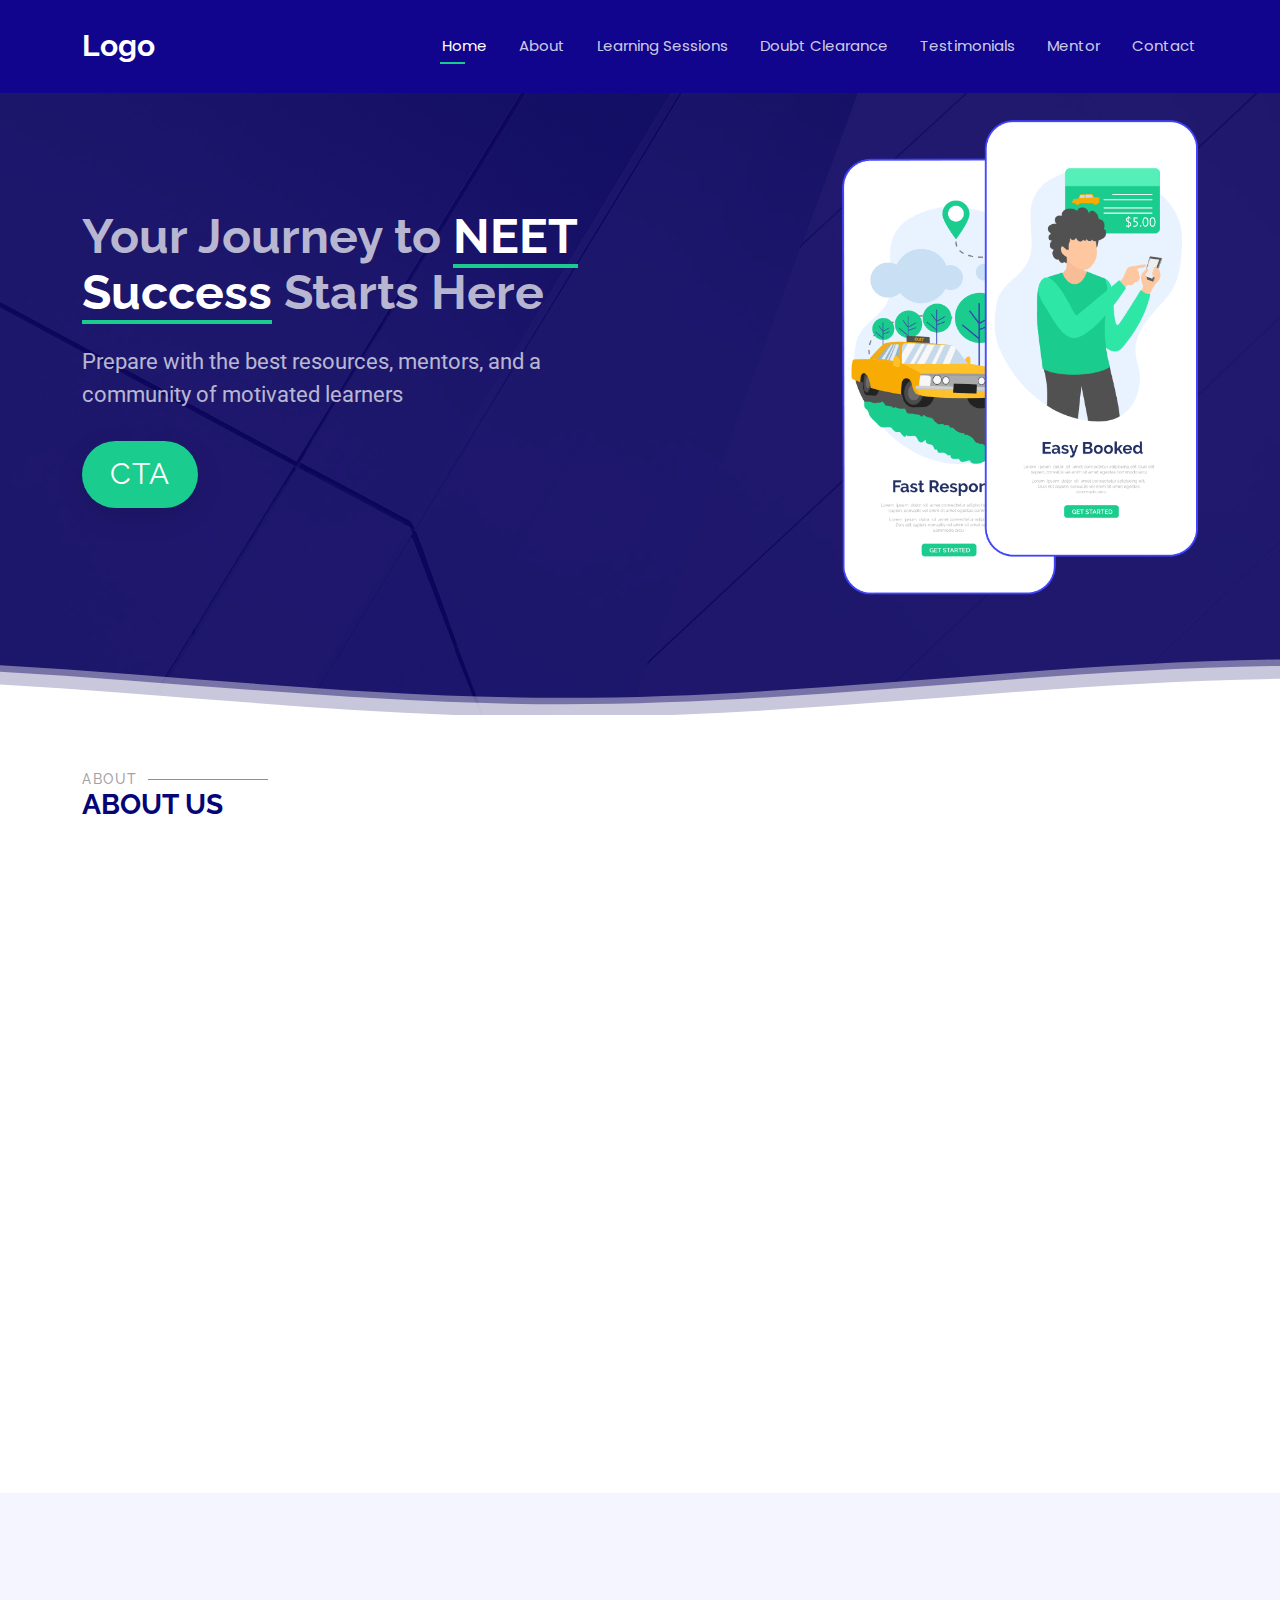
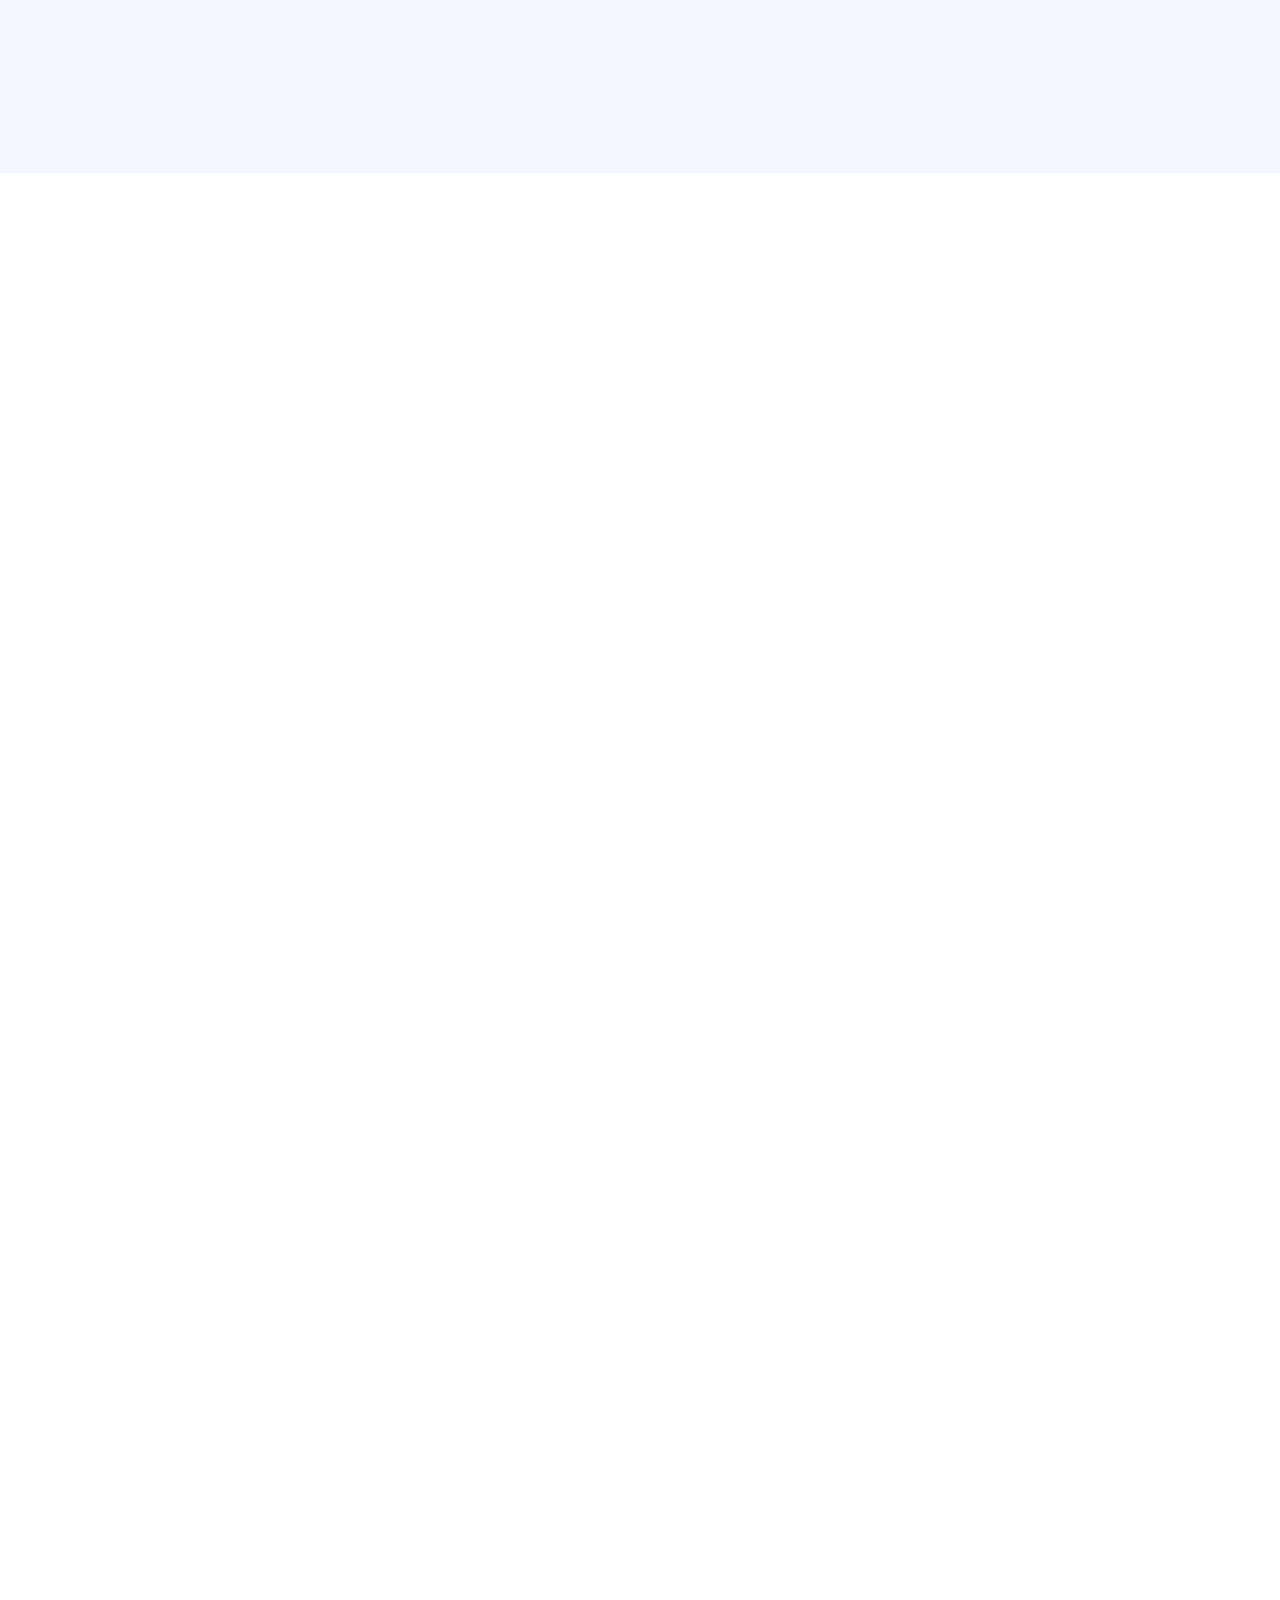
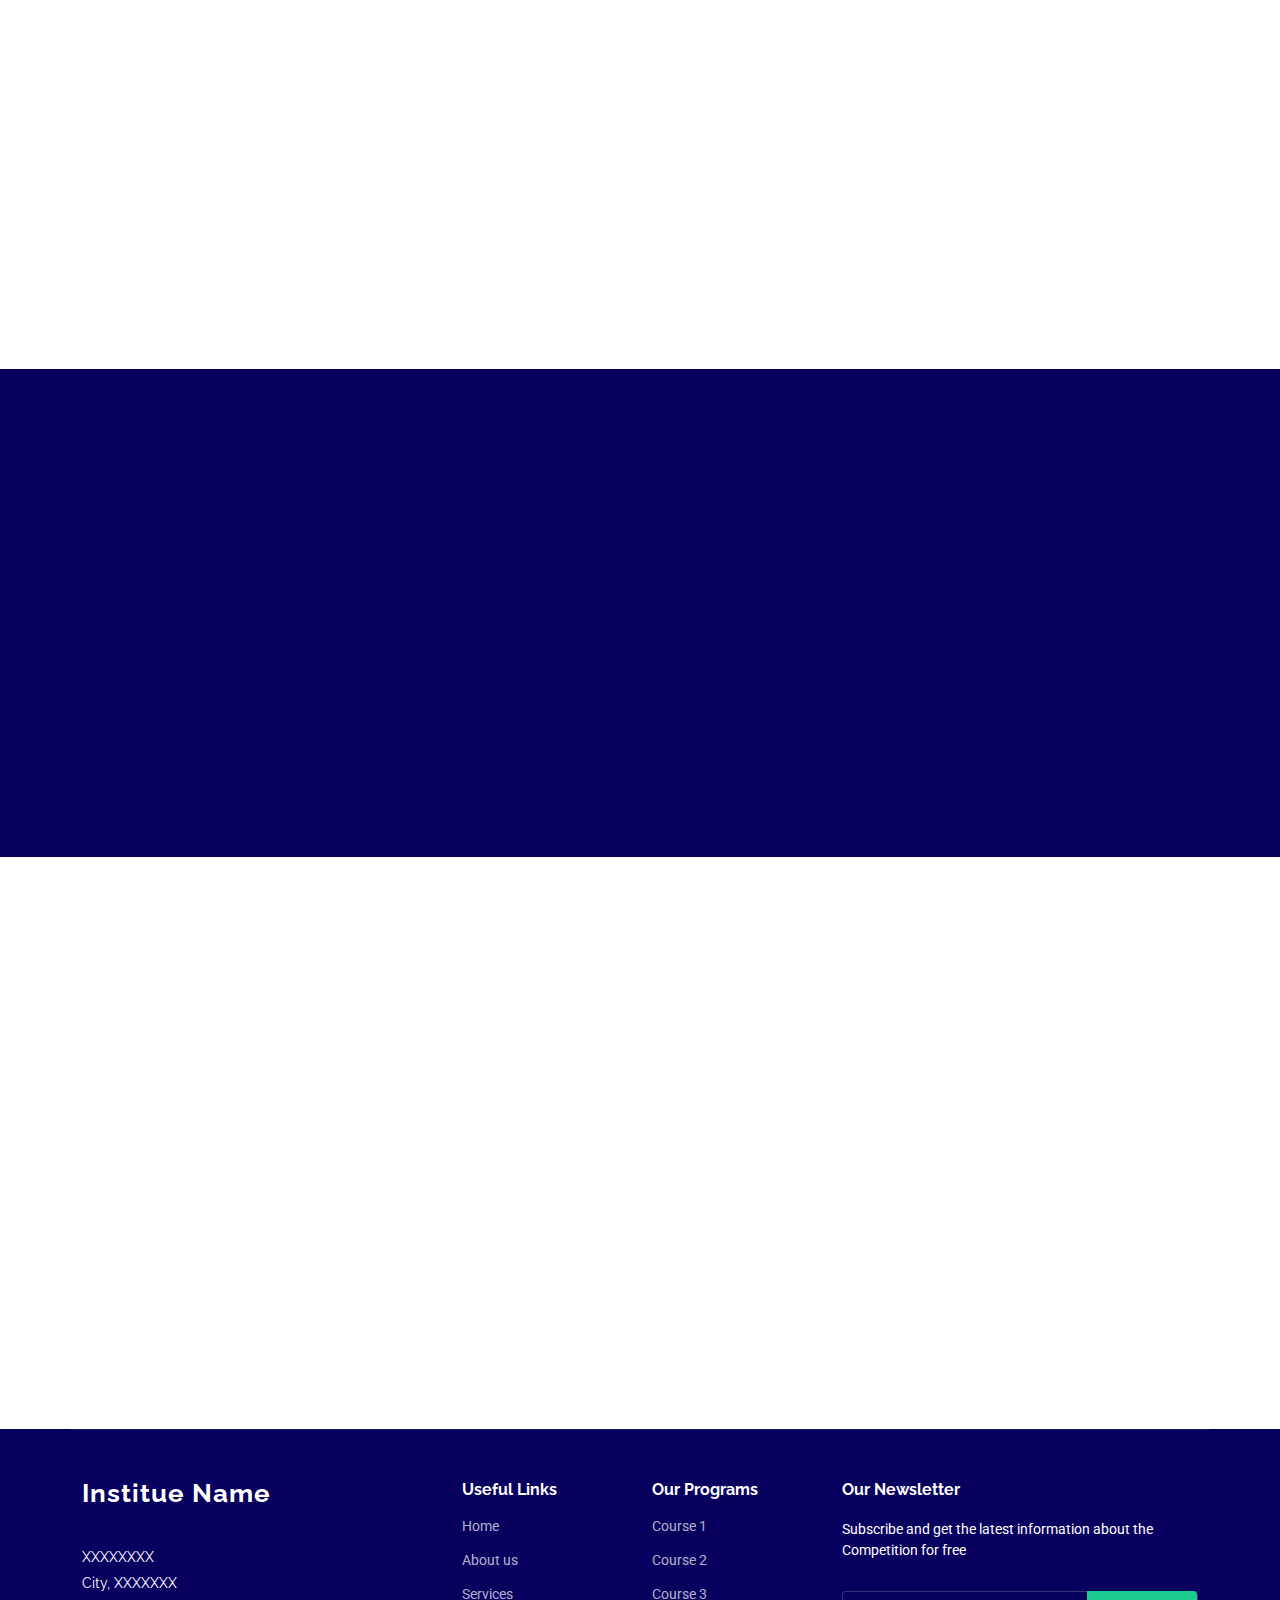
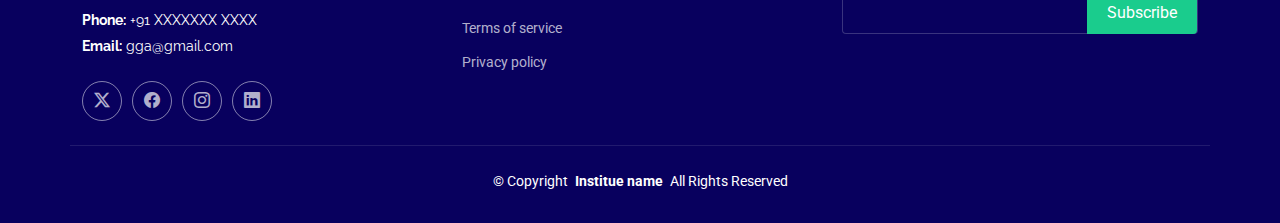
<file: index.html>
<!DOCTYPE html>
<html lang="en">

<head>
  <meta charset="utf-8">
  <meta content="width=device-width, initial-scale=1.0" name="viewport">
  <title>Index - Bootslander Bootstrap Template</title>
  <meta name="description" content="">
  <meta name="keywords" content="">

  <!-- Favicons -->
  <link href="assets/img/favicon.png" rel="icon">
  <link href="assets/img/apple-touch-icon.png" rel="apple-touch-icon">

  <!-- Fonts -->
  <link href="https://fonts.googleapis.com" rel="preconnect">
  <link href="https://fonts.gstatic.com" rel="preconnect" crossorigin>
  <link href="https://fonts.googleapis.com/css2?family=Roboto:ital,wght@0,100;0,300;0,400;0,500;0,700;0,900;1,100;1,300;1,400;1,500;1,700;1,900&family=Poppins:ital,wght@0,100;0,200;0,300;0,400;0,500;0,600;0,700;0,800;0,900;1,100;1,200;1,300;1,400;1,500;1,600;1,700;1,800;1,900&family=Raleway:ital,wght@0,100;0,200;0,300;0,400;0,500;0,600;0,700;0,800;0,900;1,100;1,200;1,300;1,400;1,500;1,600;1,700;1,800;1,900&display=swap" rel="stylesheet">

  <!-- Vendor CSS Files -->
  <link href="assets/vendor/bootstrap/css/bootstrap.min.css" rel="stylesheet">
  <link href="assets/vendor/bootstrap-icons/bootstrap-icons.css" rel="stylesheet">
  <link href="assets/vendor/aos/aos.css" rel="stylesheet">
  <link href="assets/vendor/glightbox/css/glightbox.min.css" rel="stylesheet">
  <link href="assets/vendor/swiper/swiper-bundle.min.css" rel="stylesheet">

  <!-- Main CSS File -->
  <link href="assets/css/main.css" rel="stylesheet">


</head>

<body class="index-page">

  <header id="header" class="header d-flex align-items-center fixed-top">
    <div class="container-fluid container-xl position-relative d-flex align-items-center justify-content-between">

      <a href="index.html" class="logo d-flex align-items-center">
        <!-- Uncomment the line below if you also wish to use an image logo -->
        <!-- <img src="assets/img/logo.png" alt=""> -->
        <h1 class="sitename">Logo</h1>
      </a>

      <nav id="navmenu" class="navmenu">
        <ul>
          <li><a href="index.html" class="active">Home</a></li>
          <li><a href="about.html">About</a></li>
          <li><a href="#features">Learning Sessions</a></li>
          <li><a href="#gallery">Doubt Clearance</a></li>
          <li><a href="#team">Testimonials</a></li>
          <li><a href="mentor.html">Mentor</a></li>
            <li><a href="Contact.html">Contact</a></li>

        </ul>
        <i class="mobile-nav-toggle d-xl-none bi bi-list"></i>
      </nav>

    </div>
  </header>

  <main class="main">

    <!-- Hero Section -->
    <section id="hero" class="hero section dark-background">
      <img src="assets/img/hero-bg-2.jpg" alt="" class="hero-bg">

      <div class="container">
        <div class="row gy-4 justify-content-between">
          <div class="col-lg-4 order-lg-last hero-img" data-aos="zoom-out" data-aos-delay="100">
            <img src="assets/img/hero-img.png" class="img-fluid animated" alt="">
          </div>

          <div class="col-lg-6  d-flex flex-column justify-content-center" data-aos="fade-in">
            <h1>Your Journey to <span>NEET Success</span> Starts Here </h1>
            <p>Prepare with the best resources, mentors, and a community of motivated learners</p>
            <div class="d-flex">
              <a href="#about" class="btn-get-started">CTA</a>
              </div>
          </div>

        </div>
      </div>

      <svg class="hero-waves" xmlns="http://www.w3.org/2000/svg" xmlns:xlink="http://www.w3.org/1999/xlink" viewBox="0 24 150 28 " preserveAspectRatio="none">
        <defs>
          <path id="wave-path" d="M-160 44c30 0 58-18 88-18s 58 18 88 18 58-18 88-18 58 18 88 18 v44h-352z"></path>
        </defs>
        <g class="wave1">
          <use xlink:href="#wave-path" x="50" y="3"></use>
        </g>
        <g class="wave2">
          <use xlink:href="#wave-path" x="50" y="0"></use>
        </g>
        <g class="wave3">
          <use xlink:href="#wave-path" x="50" y="9"></use>
        </g>
      </svg>

    </section><!-- /Hero Section -->

<!-- About Section -->
<section id="about" class="details section">

  <!-- Section Title -->
  <div class="container section-title" data-aos="fade-up">
    <h2>About</h2>
    <div><span>About Us</span></div>
  </div><!-- End Section Title -->

  <div class="container">
    <div class="row gy-3 align-items-center features-item">
      <div class="col-md-7" data-aos="fade-up" data-aos-delay="100">
        <h3>Some heading.</h3>
        <p class="fst-italic">
          Lorem ipsum dolor sit amet, consectetur adipiscing elit, sed do eiusmod tempor incididunt ut labore et dolore
          magna aliqua.
        </p>
        <ul>
          <li><i class="bi bi-check"></i><span> Ullamco laboris nisi ut aliquip ex ea commodo consequat.</span></li>
          <li><i class="bi bi-check"></i> <span>Duis aute irure dolor in reprehenderit in voluptate velit.</span></li>
          <li><i class="bi bi-check"></i> <span>Ullam est qui quos consequatur eos accusamus.</span></li>
        </ul>
      </div>

      <div class="col-md-5 d-flex align-items-center" data-aos="zoom-out" data-aos-delay="100">
        <img src="assets/img/details-1.png" class="img-fluid" alt="">
      </div>
    </div><a class="links_m"href="About.html">
<div data-aos="fade-up" data-aos-delay="100">See more <i class="bi bi-arrow-right"></i></div></a>
  </div>

</section>

<!-- About End -->
<!-- Stats Section -->
<section id="stats" class="stats section light-background">

  <div class="container" data-aos="fade-up" data-aos-delay="100">

    <div class="row gy-4">

      <div class="col-lg-3 col-md-6 d-flex flex-column align-items-center">
        <i class="bi bi-emoji-smile"></i>
        <div class="stats-item">
          <span data-purecounter-start="0" data-purecounter-end="100" data-purecounter-duration="1" class="purecounter"></span>
          <p>Students</p>
        </div>
      </div><!-- End Stats Item -->

      <div class="col-lg-3 col-md-6 d-flex flex-column align-items-center">
        <i class="bi bi-journal-richtext"></i>
        <div class="stats-item">
          <span data-purecounter-start="0" data-purecounter-end="4" data-purecounter-duration="1" class="purecounter"></span>
          <p>Programs</p>
        </div>
      </div><!-- End Stats Item -->

      <div class="col-lg-3 col-md-6 d-flex flex-column align-items-center">
        <i class="bi bi-headset"></i>
        <div class="stats-item">
          <span data-purecounter-start="0" data-purecounter-end="4" data-purecounter-duration="1" class="purecounter"></span>
          <p>Faculty</p>
        </div>
      </div><!-- End Stats Item -->

      <div class="col-lg-3 col-md-6 d-flex flex-column align-items-center">
        <i class="bi bi-people"></i>
        <div class="stats-item">
          <span data-purecounter-start="0" data-purecounter-end="20" data-purecounter-duration="1" class="purecounter"></span>
          <p>Years of Experience</p>
        </div>
      </div><!-- End Stats Item -->

    </div>

  </div>

</section><!-- /Stats Section -->



<section id="Choose"  class="about section">

    <!-- Section Title -->
    <div class="container section-title" data-aos="fade-up">
      <h2>Choose</h2>
      <div><span>Why Choose Us?</span></div>
    </div><!-- End Section Title -->

  <div class="container" data-aos="fade-up" data-aos-delay="100">
<div class="row gy-0 icon-boxes-row"> <!-- Removed vertical gutters with gy-0 -->
<div class="col-md-3" data-aos="fade-up" data-aos-delay="200">
<div class="icon-box">
  <i class="bi bi-buildings"></i>
  <h3>Title </h3>
  <p>Lorem ipsum dolor sit amet, consectetur adipiscing elit, sed do eiusmod tempor incididunt ut labore et dolore
  magna aliqua.</p>
</div>
</div>
<div class="col-md-3" data-aos="fade-up" data-aos-delay="300">
<div class="icon-box">
  <i class="bi bi-clipboard-pulse"></i>
  <h3>Title </h3>
  <p>Lorem ipsum dolor sit amet, consectetur adipiscing elit, sed do eiusmod tempor incididunt ut labore et dolore
  magna aliqua.</p>
</div>
</div>
<div class="col-md-3" data-aos="fade-up" data-aos-delay="400">
<div class="icon-box">
  <i class="bi bi-command"></i>
  <h3>Title</h3>
  <p>Lorem ipsum dolor sit amet, consectetur adipiscing elit, sed do eiusmod tempor incididunt ut labore et dolore
  magna aliqua.</p>
</div>
</div>
<div class="col-md-3" data-aos="fade-up" data-aos-delay="500">
<div class="icon-box">
  <i class="bi bi-graph-up-arrow"></i>
  <h3>Title</h3>
  <p>Lorem ipsum dolor sit amet, consectetur adipiscing elit, sed do eiusmod tempor incididunt ut labore et dolore
  magna aliqua.</p>
</div>
</div>
</div>
</div>

</section>

    <!-- Features Section -->
    <section id="features" class="features section">

          <!-- Section Title -->
          <div class="container section-title" data-aos="fade-up">
            <h2>Resources</h2>
            <div><span>Learning resources</span></div>
          </div></div><!-- End Section Title -->


      <div class="container">

        <div class="row gy-4">

          <div class="col-lg-3 col-md-4" data-aos="fade-up" data-aos-delay="100">
            <div class="features-item">
              <i class="bi bi-eye" style="color: #ffbb2c;"></i>
              <h3><a href="" class="stretched-link">Resources</a></h3>
            </div>
          </div><!-- End Feature Item -->

          <div class="col-lg-3 col-md-4" data-aos="fade-up" data-aos-delay="200">
            <div class="features-item">
              <i class="bi bi-infinity" style="color: #5578ff;"></i>
              <h3><a href="" class="stretched-link">Resource</a></h3>
            </div>
          </div><!-- End Feature Item -->

          <div class="col-lg-3 col-md-4" data-aos="fade-up" data-aos-delay="300">
            <div class="features-item">
              <i class="bi bi-mortarboard" style="color: #e80368;"></i>
              <h3><a href="" class="stretched-link">Resource</a></h3>
            </div>
          </div><!-- End Feature Item -->

          <div class="col-lg-3 col-md-4" data-aos="fade-up" data-aos-delay="400">
            <div class="features-item">
              <i class="bi bi-nut" style="color: #e361ff;"></i>
              <h3><a href="" class="stretched-link">Resource</a></h3>
            </div>
          </div><!-- End Feature Item -->

          <div class="col-lg-3 col-md-4" data-aos="fade-up" data-aos-delay="500">
            <div class="features-item">
              <i class="bi bi-shuffle" style="color: #47aeff;"></i>
              <h3><a href="" class="stretched-link">Resource</a></h3>
            </div>
          </div><!-- End Feature Item -->

          <div class="col-lg-3 col-md-4" data-aos="fade-up" data-aos-delay="600">
            <div class="features-item">
              <i class="bi bi-star" style="color: #ffa76e;"></i>
              <h3><a href="" class="stretched-link">Eiusmod Tempor</a></h3>
            </div>
          </div><!-- End Feature Item -->

          <div class="col-lg-3 col-md-4" data-aos="fade-up" data-aos-delay="700">
            <div class="features-item">
              <i class="bi bi-x-diamond" style="color: #11dbcf;"></i>
              <h3><a href="" class="stretched-link">Midela Teren</a></h3>
            </div>
          </div><!-- End Feature Item -->

          <div class="col-lg-3 col-md-4" data-aos="fade-up" data-aos-delay="800">
            <div class="features-item">
              <i class="bi bi-camera-video" style="color: #4233ff;"></i>
              <h3><a href="" class="stretched-link">Pira Neve</a></h3>
            </div>
          </div><!-- End Feature Item -->

          <div class="col-lg-3 col-md-4" data-aos="fade-up" data-aos-delay="900">
            <div class="features-item">
              <i class="bi bi-command" style="color: #b2904f;"></i>
              <h3><a href="" class="stretched-link">Dirada Pack</a></h3>
            </div>
          </div><!-- End Feature Item -->

          <div class="col-lg-3 col-md-4" data-aos="fade-up" data-aos-delay="1000">
            <div class="features-item">
              <i class="bi bi-dribbble" style="color: #b20969;"></i>
              <h3><a href="" class="stretched-link">Moton Ideal</a></h3>
            </div>
          </div><!-- End Feature Item -->

          <div class="col-lg-3 col-md-4" data-aos="fade-up" data-aos-delay="1100">
            <div class="features-item">
              <i class="bi bi-activity" style="color: #ff5828;"></i>
              <h3><a href="" class="stretched-link">Verdo Park</a></h3>
            </div>
          </div><!-- End Feature Item -->

          <div class="col-lg-3 col-md-4" data-aos="fade-up" data-aos-delay="1200">
            <div class="features-item">
              <i class="bi bi-brightness-high" style="color: #29cc61;"></i>
              <h3><a href="" class="stretched-link">Flavor Nivelanda</a></h3>
            </div>
          </div><!-- End Feature Item -->

        </div>

      </div>

    </section><!-- /Features Section -->

    <!-- Team Section -->
    <section id="team" class="team section">

      <!-- Section Title -->
      <div class="container section-title" data-aos="fade-up">
        <h2>Mentor</h2>
        <div><span>Check Our Mentors</span> <span class="description-title">Team</span></div>
      </div><!-- End Section Title -->

      <div class="container">

        <div class="row gy-5">

          <div class="col-lg-4 col-md-6" data-aos="fade-up" data-aos-delay="100">
            <div class="member">
              <div class="pic"><img src="assets/img/team/team-1.jpg" class="img-fluid" alt=""></div>
              <div class="member-info">
                <h4>Teacher Name</h4>
                <span>Post</span>

                <ul><li>Qualification</li>
                <li>Qualification</li>
              <li>Qualification</li></ul>

                <div class="social">
                  <a href=""><i class="bi bi-twitter-x"></i></a>
                  <a href=""><i class="bi bi-facebook"></i></a>
                  <a href=""><i class="bi bi-instagram"></i></a>
                  <a href=""><i class="bi bi-linkedin"></i></a>
                </div>
              </div>
            </div>
          </div><!-- End Team Member -->

          <div class="col-lg-4 col-md-6" data-aos="fade-up" data-aos-delay="100">
            <div class="member">
              <div class="pic"><img src="assets/img/team/team-1.jpg" class="img-fluid" alt=""></div>
              <div class="member-info">
                <h4>Teacher Name</h4>
                <span>Post</span>

                <ul><li>Qualification</li>
                <li>Qualification</li>
              <li>Qualification</li></ul>

                <div class="social">
                  <a href=""><i class="bi bi-twitter-x"></i></a>
                  <a href=""><i class="bi bi-facebook"></i></a>
                  <a href=""><i class="bi bi-instagram"></i></a>
                  <a href=""><i class="bi bi-linkedin"></i></a>
                </div>
              </div>
            </div>
          </div><!-- End Team Member -->

          <div class="col-lg-4 col-md-6" data-aos="fade-up" data-aos-delay="100">
            <div class="member">
              <div class="pic"><img src="assets/img/team/team-1.jpg" class="img-fluid" alt=""></div>
              <div class="member-info">
                <h4>Teacher Name</h4>
                <span>Post</span>

                <ul><li>Qualification</li>
                <li>Qualification</li>
              <li>Qualification</li></ul>

                <div class="social">
                  <a href=""><i class="bi bi-twitter-x"></i></a>
                  <a href=""><i class="bi bi-facebook"></i></a>
                  <a href=""><i class="bi bi-instagram"></i></a>
                  <a href=""><i class="bi bi-linkedin"></i></a>
                </div>
              </div>
            </div>
          </div><!-- End Team Member -->

        </div>

      </div>

    </section><!-- /Team Section -->




    <!-- Testimonials Section -->
    <section id="testimonials" class="testimonials section dark-background">

      <div class="container" data-aos="fade-up" data-aos-delay="100">

        <div class="swiper init-swiper">
          <script type="application/json" class="swiper-config">
            {
              "loop": true,
              "speed": 600,
              "autoplay": {
                "delay": 5000
              },
              "slidesPerView": "auto",
              "pagination": {
                "el": ".swiper-pagination",
                "type": "bullets",
                "clickable": true
              }
            }
          </script>
          <div class="swiper-wrapper">

            <div class="swiper-slide">
              <div class="testimonial-item">
                <img src="assets/img/testimonials/testimonials-1.jpg" class="testimonial-img" alt="">
                <h3>John Doe</h3>
                <h4>Student</h4>
                <div class="stars">
                  <i class="bi bi-star-fill"></i><i class="bi bi-star-fill"></i><i class="bi bi-star-fill"></i><i class="bi bi-star-fill"></i><i class="bi bi-star-fill"></i>
                </div>
                <p>
                  <i class="bi bi-quote quote-icon-left"></i>
                  <span>Proin iaculis purus consequat sem cure digni ssim donec porttitora entum suscipit rhoncus. Accusantium quam, ultricies eget id, aliquam eget nibh et. Maecen aliquam, risus at semper.</span>
                  <i class="bi bi-quote quote-icon-right"></i>
                </p>
              </div>
            </div><!-- End testimonial item -->

            <div class="swiper-slide">
              <div class="testimonial-item">
                <img src="assets/img/testimonials/testimonials-1.jpg" class="testimonial-img" alt="">
                <h3>John Doe</h3>
                <h4>Student</h4>
                    <div class="stars">
                  <i class="bi bi-star-fill"></i><i class="bi bi-star-fill"></i><i class="bi bi-star-fill"></i><i class="bi bi-star-fill"></i><i class="bi bi-star-fill"></i>
                </div>
                <p>
                  <i class="bi bi-quote quote-icon-left"></i>
                  <span>Export tempor illum tamen malis malis eram quae irure esse labore quem cillum quid cillum eram malis quorum velit fore eram velit sunt aliqua noster fugiat irure amet legam anim culpa.</span>
                  <i class="bi bi-quote quote-icon-right"></i>
                </p>
              </div>
            </div><!-- End testimonial item -->

            <div class="swiper-slide">
              <div class="testimonial-item">
                <img src="assets/img/testimonials/testimonials-1.jpg" class="testimonial-img" alt="">
                <h3>John Doe</h3>
                <h4>Student</h4>
                <div class="stars">
                  <i class="bi bi-star-fill"></i><i class="bi bi-star-fill"></i><i class="bi bi-star-fill"></i><i class="bi bi-star-fill"></i><i class="bi bi-star-fill"></i>
                </div>
                <p>
                  <i class="bi bi-quote quote-icon-left"></i>
                  <span>Enim nisi quem export duis labore cillum quae magna enim sint quorum nulla quem veniam duis minim tempor labore quem eram duis noster aute amet eram fore quis sint minim.</span>
                  <i class="bi bi-quote quote-icon-right"></i>
                </p>
              </div>
            </div><!-- End testimonial item -->

            <div class="swiper-slide">
              <div class="testimonial-item">
                <img src="assets/img/testimonials/testimonials-1.jpg" class="testimonial-img" alt="">
                <h3>John Doe</h3>
                <h4>Student</h4>
                <div class="stars">
                  <i class="bi bi-star-fill"></i><i class="bi bi-star-fill"></i><i class="bi bi-star-fill"></i><i class="bi bi-star-fill"></i><i class="bi bi-star-fill"></i>
                </div>
                <p>
                  <i class="bi bi-quote quote-icon-left"></i>
                  <span>Fugiat enim eram quae cillum dolore dolor amet nulla culpa multos export minim fugiat minim velit minim dolor enim duis veniam ipsum anim magna sunt elit fore quem dolore labore illum veniam.</span>
                  <i class="bi bi-quote quote-icon-right"></i>
                </p>
              </div>
            </div><!-- End testimonial item -->

            <div class="swiper-slide">
              <div class="testimonial-item">
                <img src="assets/img/testimonials/testimonials-1.jpg" class="testimonial-img" alt="">
                <h3>John Doe</h3>
                <h4>Student</h4>
                <div class="stars">
                  <i class="bi bi-star-fill"></i><i class="bi bi-star-fill"></i><i class="bi bi-star-fill"></i><i class="bi bi-star-fill"></i><i class="bi bi-star-fill"></i>
                </div>
                <p>
                  <i class="bi bi-quote quote-icon-left"></i>
                  <span>Quis quorum aliqua sint quem legam fore sunt eram irure aliqua veniam tempor noster veniam enim culpa labore duis sunt culpa nulla illum cillum fugiat legam esse veniam culpa fore nisi cillum quid.</span>
                  <i class="bi bi-quote quote-icon-right"></i>
                </p>
              </div>
            </div><!-- End testimonial item -->

          </div>
          <div class="swiper-pagination"></div>
        </div>

      </div>

    </section><!-- /Testimonials Section -->



    <!-- Contact Section -->
    <section id="contact" class="contact section">

      <!-- Section Title -->
      <div class="container section-title" data-aos="fade-up">
        <div><span>Clear Your</span> <span class="description-title">Doubts</span></div>
      </div><!-- End Section Title -->

      <div class="container" data-aos="fade" data-aos-delay="100">

        <div class="row gy-4">

          <div class="col-lg-4">
            <div class="info-item d-flex" data-aos="fade-up" data-aos-delay="200">
              <i class="bi bi-geo-alt flex-shrink-0"></i>
              <div>
                <h3>Address</h3>
                <p>XXXXX</p>
              </div>
            </div><!-- End Info Item -->

            <div class="info-item d-flex" data-aos="fade-up" data-aos-delay="300">
              <i class="bi bi-telephone flex-shrink-0"></i>
              <div>
                <h3>Call Us</h3>
                <p>+91 XXXXXXXX</p>
              </div>
            </div><!-- End Info Item -->

            <div class="info-item d-flex" data-aos="fade-up" data-aos-delay="400">
              <i class="bi bi-envelope flex-shrink-0"></i>
              <div>
                <h3>Email Us</h3>
                <p>@mail.com</p>
              </div>
            </div><!-- End Info Item -->

          </div>

          <div class="col-lg-8">
            <form action="forms/contact.php" method="post" class="php-email-form" data-aos="fade-up" data-aos-delay="200">
              <div class="row gy-4">

                <div class="col-md-6">
                  <input type="text" name="name" class="form-control" placeholder="Your Name" required="">
                </div>

                <div class="col-md-6 ">
                  <input type="email" class="form-control" name="email" placeholder="Your Email" required="">
                </div>

                <div class="col-md-12">
                  <input type="text" class="form-control" name="subject" placeholder="Subject" required="">
                </div>

                <div class="col-md-12">
                  <textarea class="form-control" name="message" rows="6" placeholder="Question" required=""></textarea>
                </div>

                <div class="col-md-12 text-center">
                  <div class="loading">Loading</div>
                  <div class="error-message"></div>
                  <div class="sent-message">Your message has been sent. Thank you!</div>

                  <button type="submit">Send Message</button>
                </div>

              </div>
            </form>
          </div><!-- End Contact Form -->

        </div>

      </div>

    </section><!-- /Contact Section -->

  </main>

  <footer id="footer" class="footer dark-background">

    <div class="container footer-top">
      <div class="row gy-4">
        <div class="col-lg-4 col-md-6 footer-about">
          <a href="index.html" class="logo d-flex align-items-center">
            <span class="sitename">Institue Name</span>
          </a>
          <div class="footer-contact pt-3">
            <p>XXXXXXXX</p>
            <p>City, XXXXXXX</p>
            <p class="mt-3"><strong>Phone:</strong> <span>+91 XXXXXXX XXXX</span></p>
            <p><strong>Email:</strong> <span>gga@gmail.com</span></p>
          </div>
          <div class="social-links d-flex mt-4">
            <a href=""><i class="bi bi-twitter-x"></i></a>
            <a href=""><i class="bi bi-facebook"></i></a>
            <a href=""><i class="bi bi-instagram"></i></a>
            <a href=""><i class="bi bi-linkedin"></i></a>
          </div>
        </div>

        <div class="col-lg-2 col-md-3 footer-links">
          <h4>Useful Links</h4>
          <ul>
            <li><a href="#">Home</a></li>
            <li><a href="#">About us</a></li>
            <li><a href="#">Services</a></li>
            <li><a href="#">Terms of service</a></li>
            <li><a href="#">Privacy policy</a></li>
          </ul>
        </div>

        <div class="col-lg-2 col-md-3 footer-links">
          <h4>Our Programs</h4>
          <ul>
            <li><a href="#">Course 1</a></li>
            <li><a href="#">Course 2</a></li>
            <li><a href="#">Course 3</a></li>
          </ul>
        </div>

        <div class="col-lg-4 col-md-12 footer-newsletter">
          <h4>Our Newsletter</h4>
          <p> Subscribe and get  the latest information about the Competition for free</p>
          <form action="forms/newsletter.php" method="post" class="php-email-form">
            <div class="newsletter-form"><input type="email" name="email"><input type="submit" value="Subscribe"></div>
            <div class="loading">Loading</div>
            <div class="error-message"></div>
            <div class="sent-message">Your subscription request has been sent. Thank you!</div>
          </form>
        </div>

      </div>
    </div>

    <div class="container copyright text-center mt-4">
      <p>© <span>Copyright</span> <strong class="px-1 sitename">Institue name</strong> <span>All Rights Reserved</span></p>
      <div class="credits">
        <!-- All the links in the footer should remain intact. -->
        <!-- You can delete the links only if you've purchased the pro version. -->
        <!-- Licensing information: https://bootstrapmade.com/license/ -->
        <!-- Purchase the pro version with working PHP/AJAX contact form: [buy-url] -->
      </div>
    </div>

  </footer>

  <!-- Scroll Top -->
  <a href="#" id="scroll-top" class="scroll-top d-flex align-items-center justify-content-center"><i class="bi bi-arrow-up-short"></i></a>

  <!-- Preloader -->
  <div id="preloader"></div>

  <!-- Vendor JS Files -->
  <script src="assets/vendor/bootstrap/js/bootstrap.bundle.min.js"></script>
  <script src="assets/vendor/php-email-form/validate.js"></script>
  <script src="assets/vendor/aos/aos.js"></script>
  <script src="assets/vendor/glightbox/js/glightbox.min.js"></script>
  <script src="assets/vendor/purecounter/purecounter_vanilla.js"></script>
  <script src="assets/vendor/swiper/swiper-bundle.min.js"></script>

  <!-- Main JS File -->
  <script src="assets/js/main.js"></script>

</body>

</html>
</file>
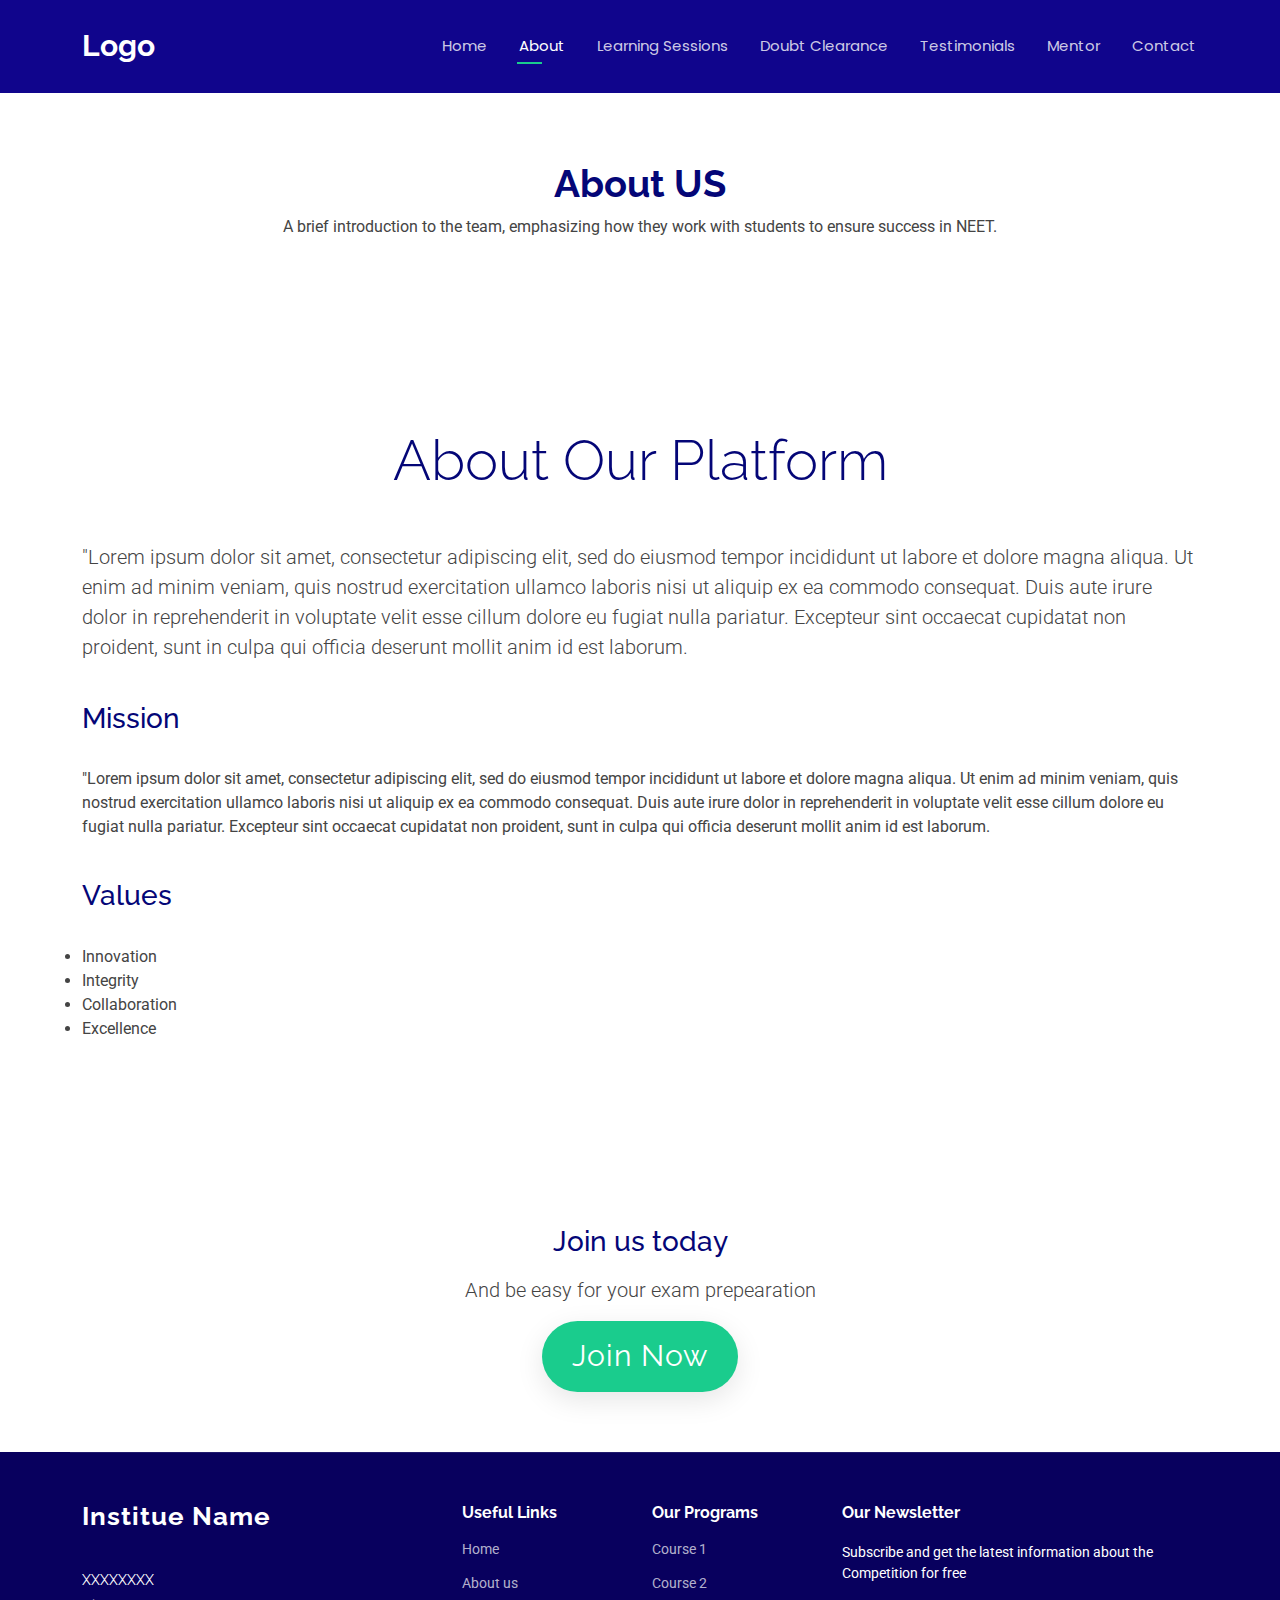
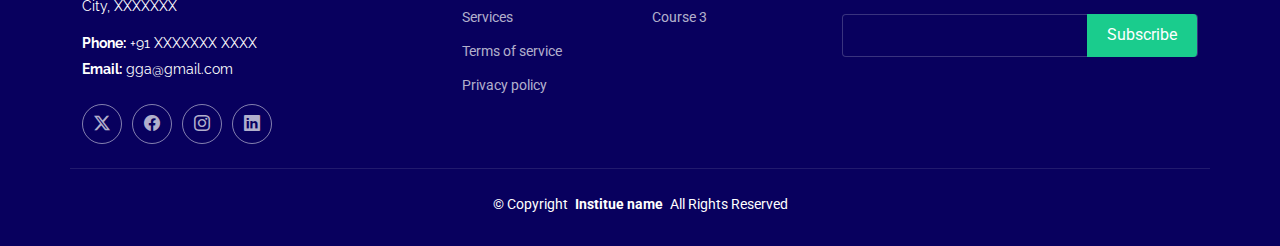
<file: about.html>
<!DOCTYPE html>
<html lang="en">

<head>
  <meta charset="utf-8">
  <meta content="width=device-width, initial-scale=1.0" name="viewport">
  <title>Mentors</title>
  <meta name="description" content="">
  <meta name="keywords" content="">

  <!-- Favicons -->
  <link href="assets/img/favicon.png" rel="icon">
  <link href="assets/img/apple-touch-icon.png" rel="apple-touch-icon">

  <!-- Fonts -->
  <link href="https://fonts.googleapis.com" rel="preconnect">
  <link href="https://fonts.gstatic.com" rel="preconnect" crossorigin>
  <link href="https://fonts.googleapis.com/css2?family=Roboto:ital,wght@0,100;0,300;0,400;0,500;0,700;0,900;1,100;1,300;1,400;1,500;1,700;1,900&family=Poppins:ital,wght@0,100;0,200;0,300;0,400;0,500;0,600;0,700;0,800;0,900;1,100;1,200;1,300;1,400;1,500;1,600;1,700;1,800;1,900&family=Raleway:ital,wght@0,100;0,200;0,300;0,400;0,500;0,600;0,700;0,800;0,900;1,100;1,200;1,300;1,400;1,500;1,600;1,700;1,800;1,900&display=swap" rel="stylesheet">

  <!-- Vendor CSS Files -->
  <link href="assets/vendor/bootstrap/css/bootstrap.min.css" rel="stylesheet">
  <link href="assets/vendor/bootstrap-icons/bootstrap-icons.css" rel="stylesheet">
  <link href="assets/vendor/aos/aos.css" rel="stylesheet">
  <link href="assets/vendor/glightbox/css/glightbox.min.css" rel="stylesheet">
  <link href="assets/vendor/swiper/swiper-bundle.min.css" rel="stylesheet">

  <!-- Main CSS File -->
  <link href="assets/css/main.css" rel="stylesheet">

  <style>

     .cl {
       color: var(--contrast-color);
       background: var(--accent-color);
       font-family: var(--heading-font);
       font-weight: 400;
       font-size: 30px;
       letter-spacing: 1px;
       display: inline-block;
       padding: 10px 28px 12px 28px;
       border-radius: 50px;
       transition: 0.5s;
       box-shadow: 0 8px 28px rgba(0, 0, 0, 0.1);
       border: 2px solid transparent; /* Add a border with transparent color initially */
     }

     .cl:hover {
       color: var(--accent-color);
       background: transparent;
       border: 2px solid var(--accent-color);
       box-shadow: 0 8px 28px rgba(0, 0, 0, 0.1);
     }

   </style>
</head>

<body class="starter-page-page">

  <header id="header" class="header d-flex align-items-center fixed-top">
    <div class="container-fluid container-xl position-relative d-flex align-items-center justify-content-between">

      <a href="index.html" class="logo d-flex align-items-center">
        <!-- Uncomment the line below if you also wish to use an image logo -->
        <!-- <img src="assets/img/logo.png" alt=""> -->
        <h1 class="sitename">Logo</h1>
      </a>

      <nav id="navmenu" class="navmenu">
        <ul>
          <li><a href="index.html">Home</a></li>
          <li><a href="about.html"  class="active">About</a></li>
          <li><a href="#features">Learning Sessions</a></li>
          <li><a href="#gallery">Doubt Clearance</a></li>
          <li><a href="#team">Testimonials</a></li>
          <li><a href="mentor.html" >Mentor</a></li>
            <li><a href="#pricing">Contact</a></li>
        </ul>
        <i class="mobile-nav-toggle d-xl-none bi bi-list"></i>
      </nav>

    </div>
  </header>

  <main class="main">

    <!-- Page Title -->
    <div class="page-title " data-aos="fade">
      <div class="heading">
        <div class="container">
          <div class="row d-flex justify-content-center text-center">
            <div class="col-lg-8">
              <h1>About US</h1>
              <p class="mb-0"> A brief introduction to the team, emphasizing how they work with students to ensure success in NEET.    </div>
          </div>
        </div>
      </div>

    </div><!-- End Page Title -->

    <!-- Starter Section Section -->
    <section id="starter-section" class="starter-section section">

      <div class="container my-5">
        <div class="row g-4">
          <h1 class="display-4 text-center mb-4">About Our Platform</h1>
       <p class="lead">
        "Lorem ipsum dolor sit amet, consectetur adipiscing elit, sed do eiusmod tempor incididunt ut labore et dolore magna aliqua. Ut enim ad minim veniam, quis nostrud exercitation ullamco laboris nisi ut aliquip ex ea commodo consequat. Duis aute irure dolor in reprehenderit in voluptate velit esse cillum dolore eu fugiat nulla pariatur. Excepteur sint occaecat cupidatat non proident, sunt in culpa qui officia deserunt mollit anim id est laborum.     </p>
       <h3 class="mt-4">Mission</h3>
       <p>
      "Lorem ipsum dolor sit amet, consectetur adipiscing elit, sed do eiusmod tempor incididunt ut labore et dolore magna aliqua. Ut enim ad minim veniam, quis nostrud exercitation ullamco laboris nisi ut aliquip ex ea commodo consequat. Duis aute irure dolor in reprehenderit in voluptate velit esse cillum dolore eu fugiat nulla pariatur. Excepteur sint occaecat cupidatat non proident, sunt in culpa qui officia deserunt mollit anim id est laborum. </p>
       <h3>Values</h3>
       <ul>
         <li>Innovation</li>
         <li>Integrity</li>
         <li>Collaboration</li>
         <li>Excellence</li>
       </ul>
     </section>


     <!-- Call-to-Action Button -->
     <section class="cta text-center">
       <h3 class="mb-3">Join us today</h3>
       <p class="lead">And be easy for your exam prepearation</p>
       <a href="#" class="btn btn-primary btn-lg cl">Join Now</a>

    </section>

    <!-- /Starter Section Section -->

  </main>


    <footer id="footer" class="footer dark-background">

      <div class="container footer-top">
        <div class="row gy-4">
          <div class="col-lg-4 col-md-6 footer-about">
            <a href="index.html" class="logo d-flex align-items-center">
              <span class="sitename">Institue Name</span>
            </a>
            <div class="footer-contact pt-3">
              <p>XXXXXXXX</p>
              <p>City, XXXXXXX</p>
              <p class="mt-3"><strong>Phone:</strong> <span>+91 XXXXXXX XXXX</span></p>
              <p><strong>Email:</strong> <span>gga@gmail.com</span></p>
            </div>
            <div class="social-links d-flex mt-4">
              <a href=""><i class="bi bi-twitter-x"></i></a>
              <a href=""><i class="bi bi-facebook"></i></a>
              <a href=""><i class="bi bi-instagram"></i></a>
              <a href=""><i class="bi bi-linkedin"></i></a>
            </div>
          </div>

          <div class="col-lg-2 col-md-3 footer-links">
            <h4>Useful Links</h4>
            <ul>
              <li><a href="#">Home</a></li>
              <li><a href="#">About us</a></li>
              <li><a href="#">Services</a></li>
              <li><a href="#">Terms of service</a></li>
              <li><a href="#">Privacy policy</a></li>
            </ul>
          </div>

          <div class="col-lg-2 col-md-3 footer-links">
            <h4>Our Programs</h4>
            <ul>
              <li><a href="#">Course 1</a></li>
              <li><a href="#">Course 2</a></li>
              <li><a href="#">Course 3</a></li>
            </ul>
          </div>

          <div class="col-lg-4 col-md-12 footer-newsletter">
            <h4>Our Newsletter</h4>
            <p> Subscribe and get  the latest information about the Competition for free</p>
            <form action="forms/newsletter.php" method="post" class="php-email-form">
              <div class="newsletter-form"><input type="email" name="email"><input type="submit" value="Subscribe"></div>
              <div class="loading">Loading</div>
              <div class="error-message"></div>
              <div class="sent-message">Your subscription request has been sent. Thank you!</div>
            </form>
          </div>

        </div>
      </div>

      <div class="container copyright text-center mt-4">
        <p>© <span>Copyright</span> <strong class="px-1 sitename">Institue name</strong> <span>All Rights Reserved</span></p>
        <div class="credits">

        </div>
      </div>

    </footer>

    <!-- Scroll Top -->
    <a href="#" id="scroll-top" class="scroll-top d-flex align-items-center justify-content-center"><i class="bi bi-arrow-up-short"></i></a>

    <!-- Preloader -->
    <div id="preloader"></div>

    <!-- Vendor JS Files -->
    <script src="assets/vendor/bootstrap/js/bootstrap.bundle.min.js"></script>
    <script src="assets/vendor/php-email-form/validate.js"></script>
    <script src="assets/vendor/aos/aos.js"></script>
    <script src="assets/vendor/glightbox/js/glightbox.min.js"></script>
    <script src="assets/vendor/purecounter/purecounter_vanilla.js"></script>
    <script src="assets/vendor/swiper/swiper-bundle.min.js"></script>

    <!-- Main JS File -->
    <script src="assets/js/main.js"></script>

  </body>

  </html>
</file>
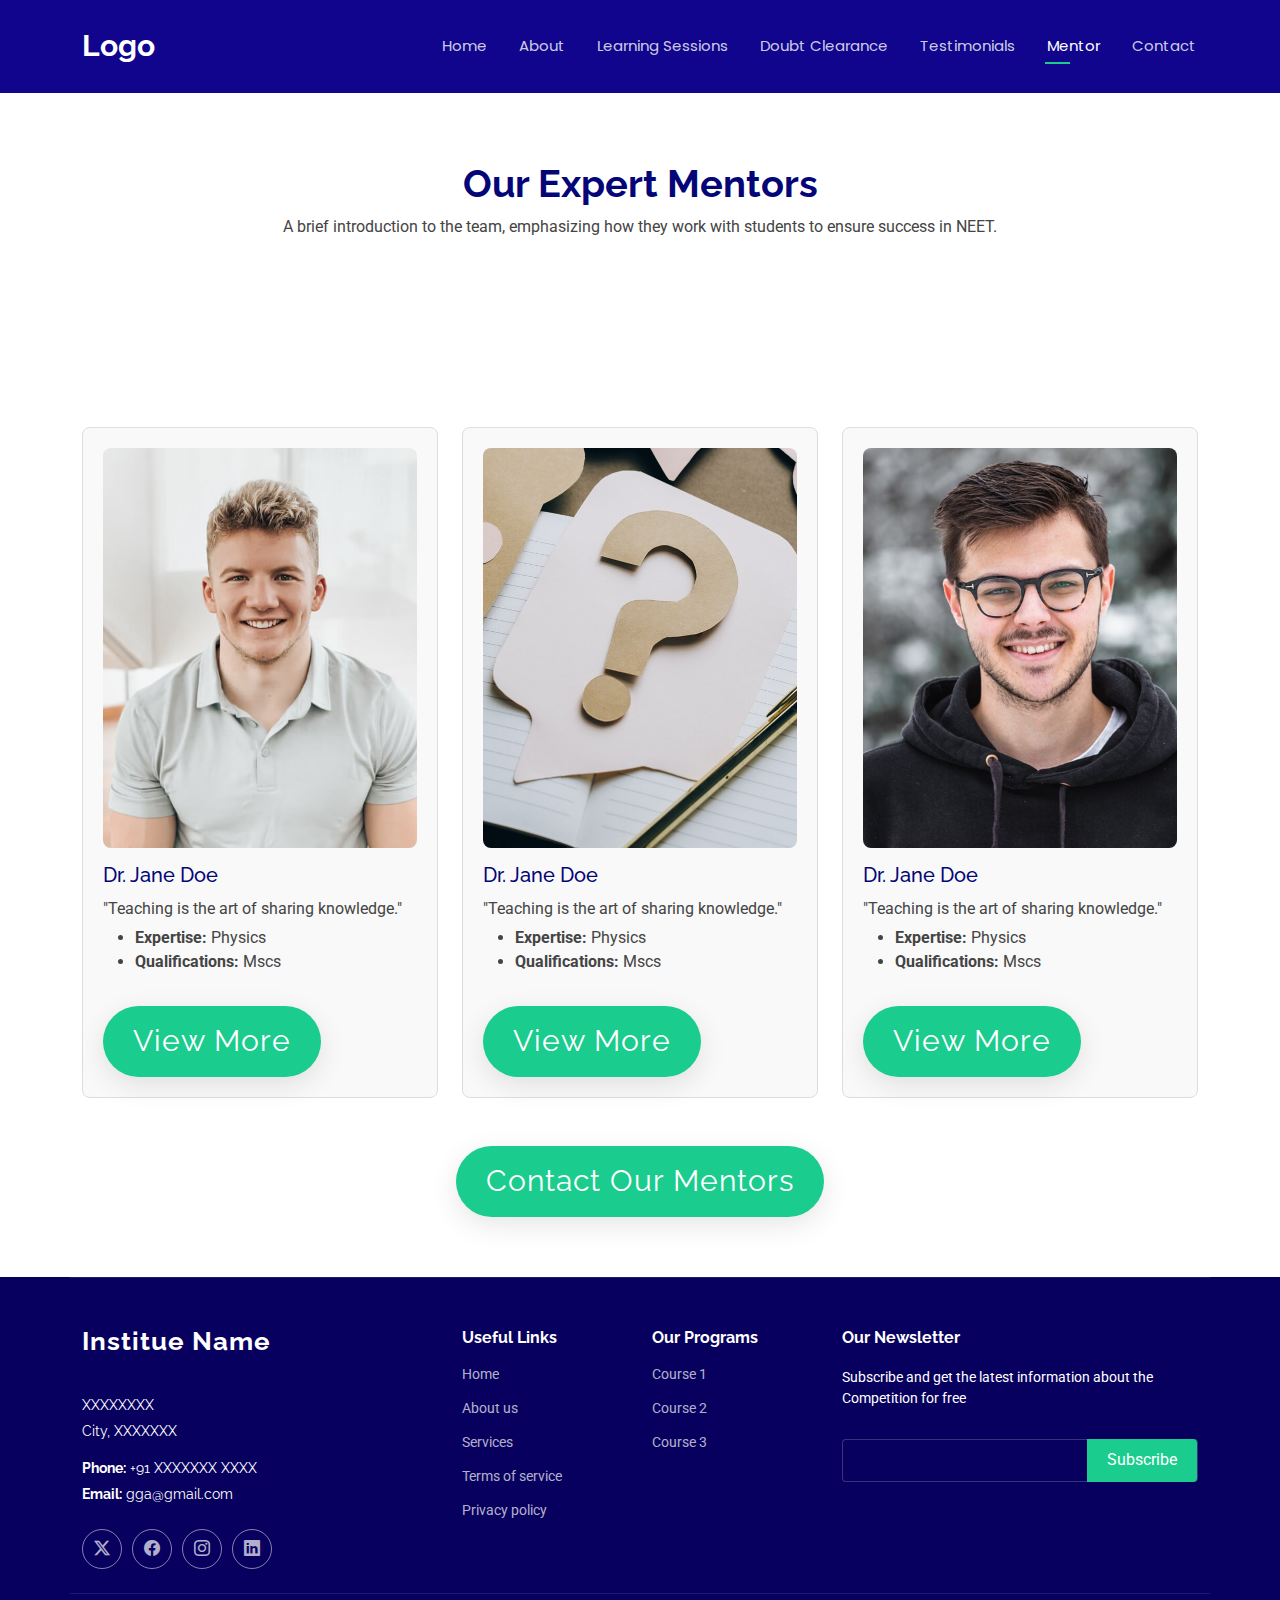
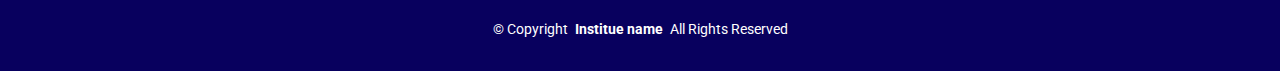
<file: mentor.html>
<!DOCTYPE html>
<html lang="en">

<head>
  <meta charset="utf-8">
  <meta content="width=device-width, initial-scale=1.0" name="viewport">
  <title>Mentors</title>
  <meta name="description" content="">
  <meta name="keywords" content="">

  <!-- Favicons -->
  <link href="assets/img/favicon.png" rel="icon">
  <link href="assets/img/apple-touch-icon.png" rel="apple-touch-icon">

  <!-- Fonts -->
  <link href="https://fonts.googleapis.com" rel="preconnect">
  <link href="https://fonts.gstatic.com" rel="preconnect" crossorigin>
  <link href="https://fonts.googleapis.com/css2?family=Roboto:ital,wght@0,100;0,300;0,400;0,500;0,700;0,900;1,100;1,300;1,400;1,500;1,700;1,900&family=Poppins:ital,wght@0,100;0,200;0,300;0,400;0,500;0,600;0,700;0,800;0,900;1,100;1,200;1,300;1,400;1,500;1,600;1,700;1,800;1,900&family=Raleway:ital,wght@0,100;0,200;0,300;0,400;0,500;0,600;0,700;0,800;0,900;1,100;1,200;1,300;1,400;1,500;1,600;1,700;1,800;1,900&display=swap" rel="stylesheet">

  <!-- Vendor CSS Files -->
  <link href="assets/vendor/bootstrap/css/bootstrap.min.css" rel="stylesheet">
  <link href="assets/vendor/bootstrap-icons/bootstrap-icons.css" rel="stylesheet">
  <link href="assets/vendor/aos/aos.css" rel="stylesheet">
  <link href="assets/vendor/glightbox/css/glightbox.min.css" rel="stylesheet">
  <link href="assets/vendor/swiper/swiper-bundle.min.css" rel="stylesheet">

  <!-- Main CSS File -->
  <link href="assets/css/main.css" rel="stylesheet">

  <style>
     .teacher-box {
       border: 1px solid #ddd;
       border-radius: 8px;
       padding: 20px;
       background-color: #f9f9f9;
       transition: transform 0.3s ease, box-shadow 0.3s ease;
     }

     .teacher-box:hover {
       transform: translateY(-5px);
       box-shadow: 0 4px 8px rgba(0, 0, 0, 0.1);
     }

     .teacher-box h5 {
       margin-bottom: 10px;
     }

     .teacher-box p {
       margin: 0 0 5px;
     }

     .teacher-box img {
     width: 100%;
     height: 400px;
     object-fit: cover;
     border-radius: 8px;
     margin-bottom: 15px;
   }

     .modal-body {
       display: flex;
       flex-wrap: wrap;
     }

     .modal-body img {
       max-width: 30%;
       border-radius: 8px;
       margin-right: 20px;
     }

     .modal-body .content {
       flex: 1;
     }

     .cl {
       color: var(--contrast-color);
       background: var(--accent-color);
       font-family: var(--heading-font);
       font-weight: 400;
       font-size: 30px;
       letter-spacing: 1px;
       display: inline-block;
       padding: 10px 28px 12px 28px;
       border-radius: 50px;
       transition: 0.5s;
       box-shadow: 0 8px 28px rgba(0, 0, 0, 0.1);
       border: 2px solid transparent; /* Add a border with transparent color initially */
     }

     .cl:hover {
       color: var(--accent-color);
       background: transparent;
       border: 2px solid var(--accent-color);
       box-shadow: 0 8px 28px rgba(0, 0, 0, 0.1);
     }

   </style>
</head>

<body class="starter-page-page">

  <header id="header" class="header d-flex align-items-center fixed-top">
    <div class="container-fluid container-xl position-relative d-flex align-items-center justify-content-between">

      <a href="index.html" class="logo d-flex align-items-center">
        <!-- Uncomment the line below if you also wish to use an image logo -->
        <!-- <img src="assets/img/logo.png" alt=""> -->
        <h1 class="sitename">Logo</h1>
      </a>

      <nav id="navmenu" class="navmenu">
        <ul>
          <li><a href="index.html">Home</a></li>
          <li><a href="about.html">About</a></li>
          <li><a href="#features">Learning Sessions</a></li>
          <li><a href="#gallery">Doubt Clearance</a></li>
          <li><a href="#team">Testimonials</a></li>
          <li><a href="mentor.html"  class="active">Mentor</a></li>
            <li><a href="#pricing">Contact</a></li>
        </ul>
        <i class="mobile-nav-toggle d-xl-none bi bi-list"></i>
      </nav>

    </div>
  </header>

  <main class="main">

    <!-- Page Title -->
    <div class="page-title " data-aos="fade">
      <div class="heading">
        <div class="container">
          <div class="row d-flex justify-content-center text-center">
            <div class="col-lg-8">
              <h1>Our Expert Mentors</h1>
              <p class="mb-0"> A brief introduction to the team, emphasizing how they work with students to ensure success in NEET.    </div>
          </div>
        </div>
      </div>

    </div><!-- End Page Title -->

    <!-- Starter Section Section -->
    <section id="starter-section" class="starter-section section">

      <div class="container my-5">
        <div class="row g-4">
          <!--Teacher boxes-->
          <!--  Teacher Box 1 -->
          <div class="col-md-4">
            <div class="teacher-box">
              <img src="assets/img/team/team-3.jpg" alt="Dr. Jane Doe">
              <h5>Dr. Jane Doe</h5>
              <p>"Teaching is the art of sharing knowledge."</p>
              <ul>
                <li><strong>Expertise:</strong> Physics</li>
                <li><strong>Qualifications:</strong> Mscs</li>
              </ul>
              <button class="btn cl mt-3" data-bs-toggle="modal" data-bs-target="#teacherModal1">View More</button>
            </div>
          </div>

          <!--  Teacher Box 2 -->
          <div class="col-md-4">
            <div class="teacher-box">
              <img src="assets/img/faq.jpg" alt="Dr. Jane Doe">
              <h5>Dr. Jane Doe</h5>
              <p>"Teaching is the art of sharing knowledge."</p>
              <ul>
                <li><strong>Expertise:</strong> Physics</li>
                <li><strong>Qualifications:</strong> Mscs</li>
              </ul>
              <button class="btn cl mt-3" data-bs-toggle="modal" data-bs-target="#teacherModal2">View More</button>
            </div>
          </div>


                    <!--  Teacher Box 3 -->
                    <div class="col-md-4">
                      <div class="teacher-box">
                        <img src="assets/img/team/team-1.jpg" alt="Dr. Jane Doe">
                        <h5>Dr. Jane Doe</h5>
                        <p>"Teaching is the art of sharing knowledge."</p>
                        <ul>
                          <li><strong>Expertise:</strong> Physics</li>
                          <li><strong>Qualifications:</strong> Mscs</li>
                        </ul>
                        <button class="btn cl mt-3" data-bs-toggle="modal" data-bs-target="#teacherModal3">View More</button>
                      </div>
                    </div>


        </div>
      </div>


<!-- Modals -->
      <!-- Modal 1-->
      <div class="modal fade" id="teacherModal1" tabindex="-1" aria-labelledby="teacherModalLabel" aria-hidden="true">
        <div class="modal-dialog modal-lg">
          <div class="modal-content">
            <div class="modal-header">
              <h5 class="modal-title" id="teacherModalLabel">Dr. Jane Doe</h5>
              <button type="button" class="btn-close" data-bs-dismiss="modal" aria-label="Close"></button>
            </div>
            <div class="modal-body">
              <img src="assets/img/team/team-3.jpg" alt="Dr. Jane Doe">
              <div class="content">
                <p><strong>Expertise Area:</strong> Physics</p>
                <p><strong>Qualifications:</strong> Mscs</p>
                <p><strong>Short Bio:</strong> Dr. Jane Doe is a passionate educator with over 15 years of experience. Her teaching philosophy revolves around fostering curiosity and critical thinking in her students. She has published multiple research papers on quantum mechanics and received awards for her innovative teaching techniques.</p>
                <p><strong>Contact Info:</strong> janedoe@example.com</p>
              </div>
            </div>
            <div class="modal-footer"><a href="#">
              <button type="button" class="btn btn-secondary" > Contact Mentor</button></a>
            </div>
          </div>
        </div>
      </div>

      <!-- Modal 2-->
      <div class="modal fade" id="teacherModal2" tabindex="-1" aria-labelledby="teacherModalLabel" aria-hidden="true">
        <div class="modal-dialog modal-lg">
          <div class="modal-content">
            <div class="modal-header">
              <h5 class="modal-title" id="teacherModalLabel">Dr. Jane Doe</h5>
              <button type="button" class="btn-close" data-bs-dismiss="modal" aria-label="Close"></button>
            </div>
            <div class="modal-body">
              <img src="assets/img/faq.jpg" alt="Dr. Jane Doe">
              <div class="content">
                <p><strong>Expertise Area:</strong> Physics</p>
                <p><strong>Qualifications:</strong> Mscs</p>
                <p><strong>Short Bio:</strong> Dr. Jane Doe is a passionate educator with over 15 years of experience. Her teaching philosophy revolves around fostering curiosity and critical thinking in her students. She has published multiple research papers on quantum mechanics and received awards for her innovative teaching techniques.</p>
                <p><strong>Contact Info:</strong> janedoe@example.com</p>
              </div>
            </div>
            <div class="modal-footer">
              <a href="#">
              <button type="button" class="btn btn-secondary" > Contact Mentor</button></a>

            </div>
          </div>
        </div>
      </div>


      <!-- Modal 3-->
      <div class="modal fade" id="teacherModal3" tabindex="-1" aria-labelledby="teacherModalLabel" aria-hidden="true">
        <div class="modal-dialog modal-lg">
          <div class="modal-content">
            <div class="modal-header">
              <h5 class="modal-title" id="teacherModalLabel">Dr. Jane Doe</h5>
              <button type="button" class="btn-close" data-bs-dismiss="modal" aria-label="Close"></button>
            </div>
            <div class="modal-body">
              <img src="assets/img/team/team-1.jpg" alt="Dr. Jane Doe">
              <div class="content">
                <p><strong>Expertise Area:</strong> Physics</p>
                <p><strong>Qualifications:</strong> Msc</p>
                <p><strong>Short Bio:</strong> Dr. Jane Doe is a passionate educator with over 15 years of experience. Her teaching philosophy revolves around fostering curiosity and critical thinking in her students. She has published multiple research papers on quantum mechanics and received awards for her innovative teaching techniques.</p>
                <p><strong>Contact Info:</strong> janedoe@example.com</p>
              </div>
            </div>
            <div class="modal-footer">
              <a href="#">
              <button type="button" class="btn btn-secondary" > Contact Mentor</button></a>

              </div>
          </div>
        </div>
      </div>

  <center>    <button class="btn btn-primary  last cl"type="submit">Contact Our Mentors</button>
          </center>
    </section>

    <!-- /Starter Section Section -->

  </main>


    <footer id="footer" class="footer dark-background">

      <div class="container footer-top">
        <div class="row gy-4">
          <div class="col-lg-4 col-md-6 footer-about">
            <a href="index.html" class="logo d-flex align-items-center">
              <span class="sitename">Institue Name</span>
            </a>
            <div class="footer-contact pt-3">
              <p>XXXXXXXX</p>
              <p>City, XXXXXXX</p>
              <p class="mt-3"><strong>Phone:</strong> <span>+91 XXXXXXX XXXX</span></p>
              <p><strong>Email:</strong> <span>gga@gmail.com</span></p>
            </div>
            <div class="social-links d-flex mt-4">
              <a href=""><i class="bi bi-twitter-x"></i></a>
              <a href=""><i class="bi bi-facebook"></i></a>
              <a href=""><i class="bi bi-instagram"></i></a>
              <a href=""><i class="bi bi-linkedin"></i></a>
            </div>
          </div>

          <div class="col-lg-2 col-md-3 footer-links">
            <h4>Useful Links</h4>
            <ul>
              <li><a href="#">Home</a></li>
              <li><a href="#">About us</a></li>
              <li><a href="#">Services</a></li>
              <li><a href="#">Terms of service</a></li>
              <li><a href="#">Privacy policy</a></li>
            </ul>
          </div>

          <div class="col-lg-2 col-md-3 footer-links">
            <h4>Our Programs</h4>
            <ul>
              <li><a href="#">Course 1</a></li>
              <li><a href="#">Course 2</a></li>
              <li><a href="#">Course 3</a></li>
            </ul>
          </div>

          <div class="col-lg-4 col-md-12 footer-newsletter">
            <h4>Our Newsletter</h4>
            <p> Subscribe and get  the latest information about the Competition for free</p>
            <form action="forms/newsletter.php" method="post" class="php-email-form">
              <div class="newsletter-form"><input type="email" name="email"><input type="submit" value="Subscribe"></div>
              <div class="loading">Loading</div>
              <div class="error-message"></div>
              <div class="sent-message">Your subscription request has been sent. Thank you!</div>
            </form>
          </div>

        </div>
      </div>

      <div class="container copyright text-center mt-4">
        <p>© <span>Copyright</span> <strong class="px-1 sitename">Institue name</strong> <span>All Rights Reserved</span></p>
        <div class="credits">
          <!-- All the links in the footer should remain intact. -->
          <!-- You can delete the links only if you've purchased the pro version. -->
          <!-- Licensing information: https://bootstrapmade.com/license/ -->
          <!-- Purchase the pro version with working PHP/AJAX contact form: [buy-url] -->
        </div>
      </div>

    </footer>

    <!-- Scroll Top -->
    <a href="#" id="scroll-top" class="scroll-top d-flex align-items-center justify-content-center"><i class="bi bi-arrow-up-short"></i></a>

    <!-- Preloader -->
    <div id="preloader"></div>

    <!-- Vendor JS Files -->
    <script src="assets/vendor/bootstrap/js/bootstrap.bundle.min.js"></script>
    <script src="assets/vendor/php-email-form/validate.js"></script>
    <script src="assets/vendor/aos/aos.js"></script>
    <script src="assets/vendor/glightbox/js/glightbox.min.js"></script>
    <script src="assets/vendor/purecounter/purecounter_vanilla.js"></script>
    <script src="assets/vendor/swiper/swiper-bundle.min.js"></script>

    <!-- Main JS File -->
    <script src="assets/js/main.js"></script>

  </body>

  </html>
</file>
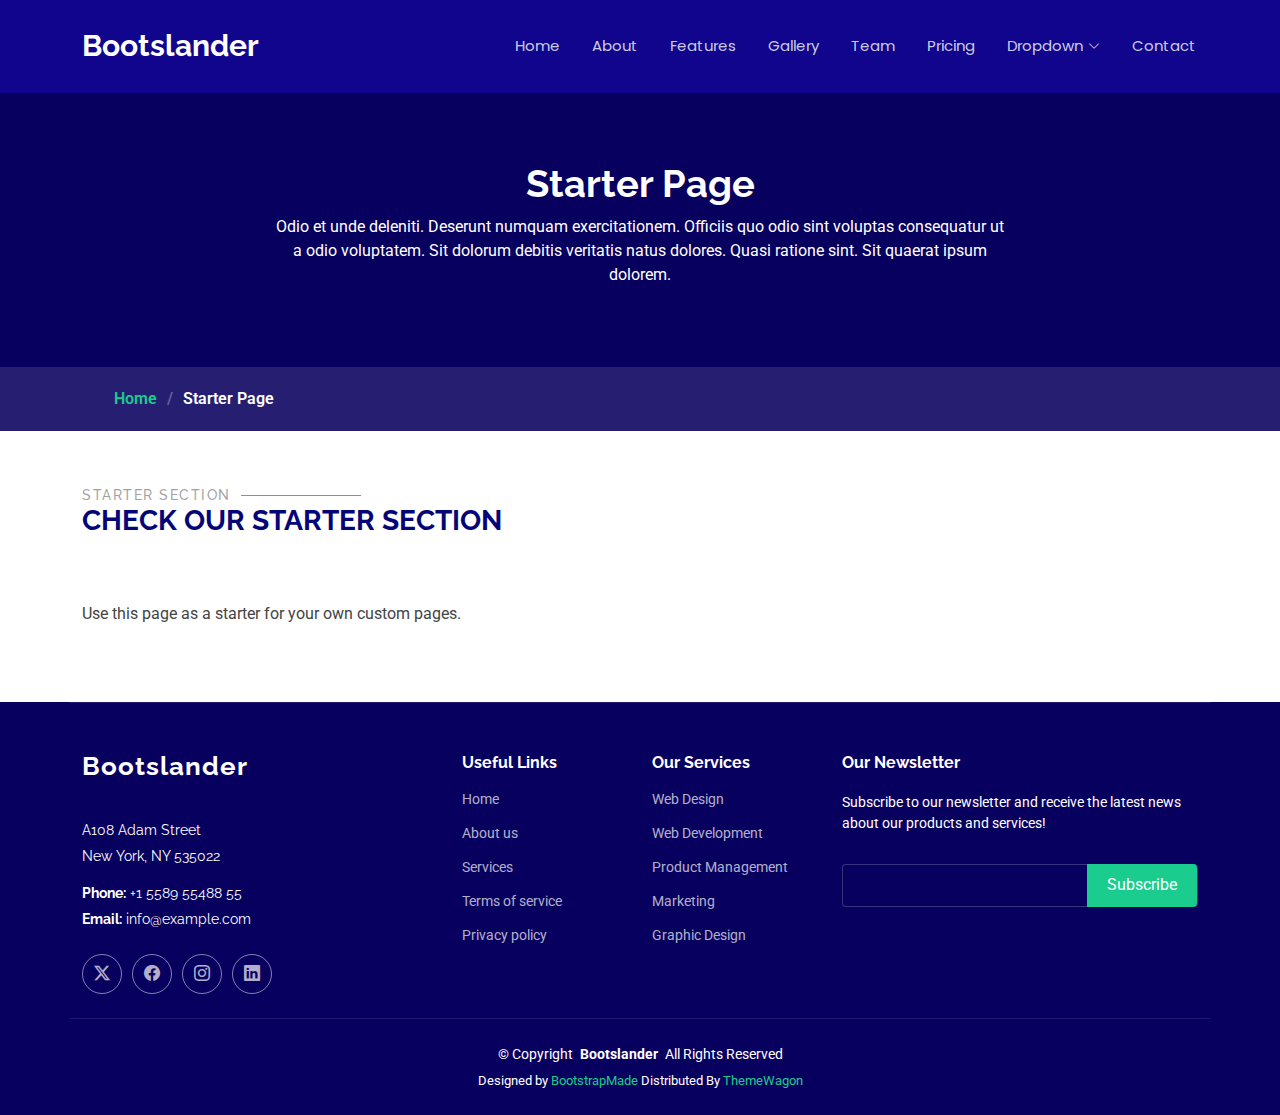
<file: starter-page.html>
<!DOCTYPE html>
<html lang="en">

<head>
  <meta charset="utf-8">
  <meta content="width=device-width, initial-scale=1.0" name="viewport">
  <title>Starter Page - Bootslander Bootstrap Template</title>
  <meta name="description" content="">
  <meta name="keywords" content="">

  <!-- Favicons -->
  <link href="assets/img/favicon.png" rel="icon">
  <link href="assets/img/apple-touch-icon.png" rel="apple-touch-icon">

  <!-- Fonts -->
  <link href="https://fonts.googleapis.com" rel="preconnect">
  <link href="https://fonts.gstatic.com" rel="preconnect" crossorigin>
  <link href="https://fonts.googleapis.com/css2?family=Roboto:ital,wght@0,100;0,300;0,400;0,500;0,700;0,900;1,100;1,300;1,400;1,500;1,700;1,900&family=Poppins:ital,wght@0,100;0,200;0,300;0,400;0,500;0,600;0,700;0,800;0,900;1,100;1,200;1,300;1,400;1,500;1,600;1,700;1,800;1,900&family=Raleway:ital,wght@0,100;0,200;0,300;0,400;0,500;0,600;0,700;0,800;0,900;1,100;1,200;1,300;1,400;1,500;1,600;1,700;1,800;1,900&display=swap" rel="stylesheet">

  <!-- Vendor CSS Files -->
  <link href="assets/vendor/bootstrap/css/bootstrap.min.css" rel="stylesheet">
  <link href="assets/vendor/bootstrap-icons/bootstrap-icons.css" rel="stylesheet">
  <link href="assets/vendor/aos/aos.css" rel="stylesheet">
  <link href="assets/vendor/glightbox/css/glightbox.min.css" rel="stylesheet">
  <link href="assets/vendor/swiper/swiper-bundle.min.css" rel="stylesheet">

  <!-- Main CSS File -->
  <link href="assets/css/main.css" rel="stylesheet">

  <!-- =======================================================
  * Template Name: Bootslander
  * Template URL: https://bootstrapmade.com/bootslander-free-bootstrap-landing-page-template/
  * Updated: Aug 07 2024 with Bootstrap v5.3.3
  * Author: BootstrapMade.com
  * License: https://bootstrapmade.com/license/
  ======================================================== -->
</head>

<body class="starter-page-page">

  <header id="header" class="header d-flex align-items-center fixed-top">
    <div class="container-fluid container-xl position-relative d-flex align-items-center justify-content-between">

      <a href="index.html" class="logo d-flex align-items-center">
        <!-- Uncomment the line below if you also wish to use an image logo -->
        <!-- <img src="assets/img/logo.png" alt=""> -->
        <h1 class="sitename">Bootslander</h1>
      </a>

      <nav id="navmenu" class="navmenu">
        <ul>
          <li><a href="#hero">Home</a></li>
          <li><a href="#about">About</a></li>
          <li><a href="#features">Features</a></li>
          <li><a href="#gallery">Gallery</a></li>
          <li><a href="#team">Team</a></li>
          <li><a href="#pricing">Pricing</a></li>
          <li class="dropdown"><a href="#"><span>Dropdown</span> <i class="bi bi-chevron-down toggle-dropdown"></i></a>
            <ul>
              <li><a href="#">Dropdown 1</a></li>
              <li class="dropdown"><a href="#"><span>Deep Dropdown</span> <i class="bi bi-chevron-down toggle-dropdown"></i></a>
                <ul>
                  <li><a href="#">Deep Dropdown 1</a></li>
                  <li><a href="#">Deep Dropdown 2</a></li>
                  <li><a href="#">Deep Dropdown 3</a></li>
                  <li><a href="#">Deep Dropdown 4</a></li>
                  <li><a href="#">Deep Dropdown 5</a></li>
                </ul>
              </li>
              <li><a href="#">Dropdown 2</a></li>
              <li><a href="#">Dropdown 3</a></li>
              <li><a href="#">Dropdown 4</a></li>
            </ul>
          </li>
          <li><a href="#contact">Contact</a></li>
        </ul>
        <i class="mobile-nav-toggle d-xl-none bi bi-list"></i>
      </nav>

    </div>
  </header>

  <main class="main">

    <!-- Page Title -->
    <div class="page-title dark-background" data-aos="fade">
      <div class="heading">
        <div class="container">
          <div class="row d-flex justify-content-center text-center">
            <div class="col-lg-8">
              <h1>Starter Page</h1>
              <p class="mb-0">Odio et unde deleniti. Deserunt numquam exercitationem. Officiis quo odio sint voluptas consequatur ut a odio voluptatem. Sit dolorum debitis veritatis natus dolores. Quasi ratione sint. Sit quaerat ipsum dolorem.</p>
            </div>
          </div>
        </div>
      </div>
      <nav class="breadcrumbs">
        <div class="container">
          <ol>
            <li><a href="index.html">Home</a></li>
            <li class="current">Starter Page</li>
          </ol>
        </div>
      </nav>
    </div><!-- End Page Title -->

    <!-- Starter Section Section -->
    <section id="starter-section" class="starter-section section">

      <!-- Section Title -->
      <div class="container section-title" data-aos="fade-up">
        <h2>Starter Section</h2>
        <div><span>Check Our</span> <span class="description-title">Starter Section</span></div>
      </div><!-- End Section Title -->

      <div class="container" data-aos="fade-up">
        <p>Use this page as a starter for your own custom pages.</p>
      </div>

    </section><!-- /Starter Section Section -->

  </main>

  <footer id="footer" class="footer dark-background">

    <div class="container footer-top">
      <div class="row gy-4">
        <div class="col-lg-4 col-md-6 footer-about">
          <a href="index.html" class="logo d-flex align-items-center">
            <span class="sitename">Bootslander</span>
          </a>
          <div class="footer-contact pt-3">
            <p>A108 Adam Street</p>
            <p>New York, NY 535022</p>
            <p class="mt-3"><strong>Phone:</strong> <span>+1 5589 55488 55</span></p>
            <p><strong>Email:</strong> <span>info@example.com</span></p>
          </div>
          <div class="social-links d-flex mt-4">
            <a href=""><i class="bi bi-twitter-x"></i></a>
            <a href=""><i class="bi bi-facebook"></i></a>
            <a href=""><i class="bi bi-instagram"></i></a>
            <a href=""><i class="bi bi-linkedin"></i></a>
          </div>
        </div>

        <div class="col-lg-2 col-md-3 footer-links">
          <h4>Useful Links</h4>
          <ul>
            <li><a href="#">Home</a></li>
            <li><a href="#">About us</a></li>
            <li><a href="#">Services</a></li>
            <li><a href="#">Terms of service</a></li>
            <li><a href="#">Privacy policy</a></li>
          </ul>
        </div>

        <div class="col-lg-2 col-md-3 footer-links">
          <h4>Our Services</h4>
          <ul>
            <li><a href="#">Web Design</a></li>
            <li><a href="#">Web Development</a></li>
            <li><a href="#">Product Management</a></li>
            <li><a href="#">Marketing</a></li>
            <li><a href="#">Graphic Design</a></li>
          </ul>
        </div>

        <div class="col-lg-4 col-md-12 footer-newsletter">
          <h4>Our Newsletter</h4>
          <p>Subscribe to our newsletter and receive the latest news about our products and services!</p>
          <form action="forms/newsletter.php" method="post" class="php-email-form">
            <div class="newsletter-form"><input type="email" name="email"><input type="submit" value="Subscribe"></div>
            <div class="loading">Loading</div>
            <div class="error-message"></div>
            <div class="sent-message">Your subscription request has been sent. Thank you!</div>
          </form>
        </div>

      </div>
    </div>

    <div class="container copyright text-center mt-4">
      <p>© <span>Copyright</span> <strong class="px-1 sitename">Bootslander</strong> <span>All Rights Reserved</span></p>
      <div class="credits">
        <!-- All the links in the footer should remain intact. -->
        <!-- You can delete the links only if you've purchased the pro version. -->
        <!-- Licensing information: https://bootstrapmade.com/license/ -->
        <!-- Purchase the pro version with working PHP/AJAX contact form: [buy-url] -->
        Designed by <a href="https://bootstrapmade.com/">BootstrapMade</a> Distributed By <a href="https://themewagon.com">ThemeWagon</a>
      </div>
    </div>

  </footer>

  <!-- Scroll Top -->
  <a href="#" id="scroll-top" class="scroll-top d-flex align-items-center justify-content-center"><i class="bi bi-arrow-up-short"></i></a>

  <!-- Preloader -->
  <div id="preloader"></div>

  <!-- Vendor JS Files -->
  <script src="assets/vendor/bootstrap/js/bootstrap.bundle.min.js"></script>
  <script src="assets/vendor/php-email-form/validate.js"></script>
  <script src="assets/vendor/aos/aos.js"></script>
  <script src="assets/vendor/glightbox/js/glightbox.min.js"></script>
  <script src="assets/vendor/purecounter/purecounter_vanilla.js"></script>
  <script src="assets/vendor/swiper/swiper-bundle.min.js"></script>

  <!-- Main JS File -->
  <script src="assets/js/main.js"></script>

</body>

</html>
</file>
<file: assets/css/main.css>
/**
* Template Name: Bootslander
* Template URL: https://bootstrapmade.com/bootslander-free-bootstrap-landing-page-template/
* Updated: Aug 07 2024 with Bootstrap v5.3.3
* Author: BootstrapMade.com
* License: https://bootstrapmade.com/license/
*/

/*--------------------------------------------------------------
# Font & Color Variables
# Help: https://bootstrapmade.com/color-system/
--------------------------------------------------------------*/
/* Fonts */
:root {
  --default-font: "Roboto",  system-ui, -apple-system, "Segoe UI", Roboto, "Helvetica Neue", Arial, "Noto Sans", "Liberation Sans", sans-serif, "Apple Color Emoji", "Segoe UI Emoji", "Segoe UI Symbol", "Noto Color Emoji";
  --heading-font: "Raleway",  sans-serif;
  --nav-font: "Poppins",  sans-serif;
}

/* Global Colors - The following color variables are used throughout the website. Updating them here will change the color scheme of the entire website */
:root {
  --background-color: #ffffff; /* Background color for the entire website, including individual sections */
  --default-color: #444444; /* Default color used for the majority of the text content across the entire website */
  --heading-color: #040677; /* Color for headings, subheadings and title throughout the website */
  --accent-color: #1acc8d; /* Accent color that represents your brand on the website. It's used for buttons, links, and other elements that need to stand out */
  --surface-color: #ffffff; /* The surface color is used as a background of boxed elements within sections, such as cards, icon boxes, or other elements that require a visual separation from the global background. */
  --contrast-color: #ffffff; /* Contrast color for text, ensuring readability against backgrounds of accent, heading, or default colors. */
}

/* Nav Menu Colors - The following color variables are used specifically for the navigation menu. They are separate from the global colors to allow for more customization options */
:root {
  --nav-color: #ffffff;  /* The default color of the main navmenu links */
  --nav-hover-color: #1acc8d; /* Applied to main navmenu links when they are hovered over or active */
  --nav-mobile-background-color: #ffffff; /* Used as the background color for mobile navigation menu */
  --nav-dropdown-background-color: #ffffff; /* Used as the background color for dropdown items that appear when hovering over primary navigation items */
  --nav-dropdown-color: #444444; /* Used for navigation links of the dropdown items in the navigation menu. */
  --nav-dropdown-hover-color: #1acc8d; /* Similar to --nav-hover-color, this color is applied to dropdown navigation links when they are hovered over. */
--nav-background-color:#10058c;
}

/* Color Presets - These classes override global colors when applied to any section or element, providing reuse of the sam color scheme. */

.light-background {
  --background-color: #f4f5fe;
  --surface-color: #ffffff;
}

.dark-background {
  --background-color: #08005e;
  --default-color: #ffffff;
  --heading-color: #ffffff;
  --surface-color: #0c0091;
  --contrast-color: #ffffff;
}

/* Smooth scroll */
:root {
  scroll-behavior: smooth;
}

.links_m{
    text-decoration: underline;
    color: gray;
          display: inline-block; /* Ensures the scale effect doesn’t affect surrounding text */
transition: transform 0.3s ease;
}

.links_m:hover{
  text-decoration: underline;

      transform: scale(1.1);
}


/*--------------------------------------------------------------
# General Styling & Shared Classes
--------------------------------------------------------------*/
body {
  color: var(--default-color);
  background-color: var(--background-color);
  font-family: var(--default-font);
}

a {
  color: var(--accent-color);
  text-decoration: none;
  transition: 0.3s;
}

a:hover {
  color: color-mix(in srgb, var(--accent-color), transparent 25%);
  text-decoration: none;
}

h1,
h2,
h3,
h4,
h5,
h6 {
  color: var(--heading-color);
  font-family: var(--heading-font);
}

/* PHP Email Form Messages
------------------------------*/
.php-email-form .error-message {
  display: none;
  background: #df1529;
  color: #ffffff;
  text-align: left;
  padding: 15px;
  margin-bottom: 24px;
  font-weight: 600;
}

.php-email-form .sent-message {
  display: none;
  color: #ffffff;
  background: #059652;
  text-align: center;
  padding: 15px;
  margin-bottom: 24px;
  font-weight: 600;
}

.php-email-form .loading {
  display: none;
  background: var(--surface-color);
  text-align: center;
  padding: 15px;
  margin-bottom: 24px;
}

.php-email-form .loading:before {
  content: "";
  display: inline-block;
  border-radius: 50%;
  width: 24px;
  height: 24px;
  margin: 0 10px -6px 0;
  border: 3px solid var(--accent-color);
  border-top-color: var(--surface-color);
  animation: php-email-form-loading 1s linear infinite;
}

@keyframes php-email-form-loading {
  0% {
    transform: rotate(0deg);
  }

  100% {
    transform: rotate(360deg);
  }
}

/*--------------------------------------------------------------
# Global Header
--------------------------------------------------------------*/
.header {
  --background-color:  #10058c;
  --default-color: #ffffff;
  --heading-color: #ffffff;
  color: var(--default-color);
  background-color: var(--background-color);
  padding: 20px 0;
  transition: all 0.5s;
  z-index: 997;
}

.header .logo {
  line-height: 1;
}

.header .logo img {
  max-height: 32px;
  margin-right: 8px;
}

.header .logo h1 {
  font-size: 30px;
  margin: 0;
  font-weight: 700;
  color: var(--heading-color);
}

.scrolled .header {
  box-shadow: 0px 0 18px rgba(0, 0, 0, 0.1);
}

/* Global Header on Scroll
------------------------------*/
.scrolled .header {
  --background-color: #10058c;
}

/*--------------------------------------------------------------
# Navigation Menu
--------------------------------------------------------------*/
/* Desktop Navigation */
@media (min-width: 1200px) {
  .navmenu {
    padding: 0;
  }

  .navmenu ul {
    margin: 0;
    padding: 0;
    display: flex;
    list-style: none;
    align-items: center;
  }

  .navmenu li {
    position: relative;
  }

  .navmenu>ul>li {
    white-space: nowrap;
    padding: 15px 14px;
  }

  .navmenu>ul>li:last-child {
    padding-right: 0;
  }

  .navmenu a,
  .navmenu a:focus {
    color: color-mix(in srgb, var(--nav-color), transparent 20%);
    font-size: 15px;
    padding: 0 2px;
    font-family: var(--nav-font);
    font-weight: 400;
    display: flex;
    align-items: center;
    justify-content: space-between;
    white-space: nowrap;
    transition: 0.3s;
    position: relative;
  }

  .navmenu a i,
  .navmenu a:focus i {
    font-size: 12px;
    line-height: 0;
    margin-left: 5px;
    transition: 0.3s;
  }

  .navmenu>ul>li>a:before {
    content: "";
    position: absolute;
    height: 2px;
    bottom: -6px;
    left: 0;
    background-color: var(--nav-hover-color);
    visibility: hidden;
    width: 0px;
    transition: all 0.3s ease-in-out 0s;
  }

  .navmenu a:hover:before,
  .navmenu li:hover>a:before,
  .navmenu .active:before {
    visibility: visible;
    width: 25px;
  }

  .navmenu li:hover>a,
  .navmenu .active,
  .navmenu .active:focus {
    color: var(--nav-color);
  }

  .navmenu .dropdown ul {
    margin: 0;
    padding: 10px 0;
    background: var(--nav-dropdown-background-color);
    display: block;
    position: absolute;
    visibility: hidden;
    left: 14px;
    top: 130%;
    opacity: 0;
    transition: 0.3s;
    border-radius: 4px;
    z-index: 99;
    box-shadow: 0px 0px 30px rgba(0, 0, 0, 0.1);
  }

  .navmenu .dropdown ul li {
    min-width: 200px;
  }

  .navmenu .dropdown ul a {
    padding: 10px 20px;
    font-size: 15px;
    text-transform: none;
    color: var(--nav-dropdown-color);
  }

  .navmenu .dropdown ul a i {
    font-size: 12px;
  }

  .navmenu .dropdown ul a:hover,
  .navmenu .dropdown ul .active:hover,
  .navmenu .dropdown ul li:hover>a {
    color: var(--nav-dropdown-hover-color);
  }

  .navmenu .dropdown:hover>ul {
    opacity: 1;
    top: 100%;
    visibility: visible;
  }

  .navmenu .dropdown .dropdown ul {
    top: 0;
    left: -90%;
    visibility: hidden;
  }

  .navmenu .dropdown .dropdown:hover>ul {
    opacity: 1;
    top: 0;
    left: -100%;
    visibility: visible;
  }
}

/* Mobile Navigation */
@media (max-width: 1199px) {
  .mobile-nav-toggle {
    color: var(--nav-color);
    font-size: 28px;
    line-height: 0;
    margin-right: 10px;
    cursor: pointer;
    transition: color 0.3s;
  }

  .navmenu {
    padding: 0;
    z-index: 9997;
  }

  .navmenu ul {
    display: none;
    list-style: none;
    position: absolute;
    inset: 60px 20px 20px 20px;
    padding: 10px 0;
    margin: 0;
    border-radius: 6px;
    background-color: var(--nav-mobile-background-color);
    border: 1px solid color-mix(in srgb, var(--default-color), transparent 90%);
    box-shadow: none;
    overflow-y: auto;
    transition: 0.3s;
    z-index: 9998;
  }

  .navmenu a,
  .navmenu a:focus {
    color: var(--nav-dropdown-color);
    padding: 10px 20px;
    font-family: var(--nav-font);
    font-size: 17px;
    font-weight: 500;
    display: flex;
    align-items: center;
    justify-content: space-between;
    white-space: nowrap;
    transition: 0.3s;
  }

  .navmenu a i,
  .navmenu a:focus i {
    font-size: 12px;
    line-height: 0;
    margin-left: 5px;
    width: 30px;
    height: 30px;
    display: flex;
    align-items: center;
    justify-content: center;
    border-radius: 50%;
    transition: 0.3s;
    background-color: color-mix(in srgb, var(--accent-color), transparent 90%);
  }

  .navmenu a i:hover,
  .navmenu a:focus i:hover {
    background-color: var(--accent-color);
    color: var(--contrast-color);
  }

  .navmenu a:hover,
  .navmenu .active,
  .navmenu .active:focus {
    color: var(--nav-dropdown-hover-color);
  }

  .navmenu .active i,
  .navmenu .active:focus i {
    background-color: var(--accent-color);
    color: var(--contrast-color);
    transform: rotate(180deg);
  }

  .navmenu .dropdown ul {
    position: static;
    display: none;
    z-index: 99;
    padding: 10px 0;
    margin: 10px 20px;
    background-color: var(--nav-dropdown-background-color);
    transition: all 0.5s ease-in-out;
  }

  .navmenu .dropdown ul ul {
    background-color: rgba(33, 37, 41, 0.1);
  }

  .navmenu .dropdown>.dropdown-active {
    display: block;
    background-color: rgba(33, 37, 41, 0.03);
  }

  .mobile-nav-active {
    overflow: hidden;
  }

  .mobile-nav-active .mobile-nav-toggle {
    color: #fff;
    position: absolute;
    font-size: 32px;
    top: 15px;
    right: 15px;
    margin-right: 0;
    z-index: 9999;
  }

  .mobile-nav-active .navmenu {
    position: fixed;
    overflow: hidden;
    inset: 0;
    background: rgba(33, 37, 41, 0.8);
    transition: 0.3s;
  }

  .mobile-nav-active .navmenu>ul {
    display: block;
  }
}

/*--------------------------------------------------------------
# Global Footer
--------------------------------------------------------------*/
.footer {
  color: var(--default-color);
  background-color: var(--background-color);
  font-size: 14px;
  position: relative;
}

.footer .footer-top {
  padding-top: 50px;
  border-top: 1px solid color-mix(in srgb, var(--default-color), transparent 90%);
}

.footer .footer-about .logo {
  line-height: 1;
  margin-bottom: 25px;
}

.footer .footer-about .logo img {
  max-height: 40px;
  margin-right: 6px;
}

.footer .footer-about .logo span {
  font-size: 26px;
  font-weight: 700;
  letter-spacing: 1px;
  font-family: var(--heading-font);
  color: var(--heading-color);
}

.footer .footer-about p {
  font-size: 14px;
  font-family: var(--heading-font);
}

.footer .social-links a {
  display: flex;
  align-items: center;
  justify-content: center;
  width: 40px;
  height: 40px;
  border-radius: 50%;
  border: 1px solid color-mix(in srgb, var(--default-color), transparent 50%);
  font-size: 16px;
  color: color-mix(in srgb, var(--default-color), transparent 30%);
  margin-right: 10px;
  transition: 0.3s;
}

.footer .social-links a:hover {
  color: var(--accent-color);
  border-color: var(--accent-color);
}

.footer h4 {
  font-size: 16px;
  font-weight: bold;
  position: relative;
  padding-bottom: 12px;
}

.footer .footer-links {
  margin-bottom: 30px;
}

.footer .footer-links ul {
  list-style: none;
  padding: 0;
  margin: 0;
}

.footer .footer-links ul i {
  padding-right: 2px;
  font-size: 12px;
  line-height: 0;
}

.footer .footer-links ul li {
  padding: 10px 0;
  display: flex;
  align-items: center;
}

.footer .footer-links ul li:first-child {
  padding-top: 0;
}

.footer .footer-links ul a {
  color: color-mix(in srgb, var(--default-color), transparent 30%);
  display: inline-block;
  line-height: 1;
}

.footer .footer-links ul a:hover {
  color: var(--accent-color);
}

.footer .footer-contact p {
  margin-bottom: 5px;
}

.footer .footer-newsletter .newsletter-form {
  margin-top: 30px;
  margin-bottom: 15px;
  padding: 6px 8px;
  position: relative;
  border-radius: 4px;
  border: 1px solid color-mix(in srgb, var(--default-color), transparent 80%);
  display: flex;
  background-color: var(--background-color);
  transition: 0.3s;
}

.footer .footer-newsletter .newsletter-form:focus-within {
  border-color: var(--accent-color);
}

.footer .footer-newsletter .newsletter-form input[type=email] {
  border: 0;
  padding: 4px;
  width: 100%;
  background-color: var(--background-color);
  color: var(--default-color);
}

.footer .footer-newsletter .newsletter-form input[type=email]:focus-visible {
  outline: none;
}

.footer .footer-newsletter .newsletter-form input[type=submit] {
  border: 0;
  font-size: 16px;
  padding: 0 20px;
  margin: -7px -8px -7px 0;
  background: var(--accent-color);
  color: var(--contrast-color);
  transition: 0.3s;
  border-radius: 0 4px 4px 0;
}

.footer .footer-newsletter .newsletter-form input[type=submit]:hover {
  background: color-mix(in srgb, var(--accent-color), transparent 20%);
}

.footer .copyright {
  padding: 25px 0;
  border-top: 1px solid color-mix(in srgb, var(--default-color), transparent 90%);
}

.footer .copyright p {
  margin-bottom: 0;
}

.footer .credits {
  margin-top: 6px;
  font-size: 13px;
}

/*--------------------------------------------------------------
# Preloader
--------------------------------------------------------------*/
#preloader {
  position: fixed;
  inset: 0;
  z-index: 999999;
  overflow: hidden;
  background: var(--background-color);
  transition: all 0.6s ease-out;
}

#preloader:before {
  content: "";
  position: fixed;
  top: calc(50% - 30px);
  left: calc(50% - 30px);
  border: 6px solid #ffffff;
  border-color: var(--accent-color) transparent var(--accent-color) transparent;
  border-radius: 50%;
  width: 60px;
  height: 60px;
  animation: animate-preloader 1.5s linear infinite;
}

@keyframes animate-preloader {
  0% {
    transform: rotate(0deg);
  }

  100% {
    transform: rotate(360deg);
  }
}

/*--------------------------------------------------------------
# Scroll Top Button
--------------------------------------------------------------*/
.scroll-top {
  position: fixed;
  visibility: hidden;
  opacity: 0;
  right: 15px;
  bottom: 15px;
  z-index: 99999;
  background-color: var(--accent-color);
  width: 40px;
  height: 40px;
  border-radius: 4px;
  transition: all 0.4s;
}

.scroll-top i {
  font-size: 24px;
  color: var(--contrast-color);
  line-height: 0;
}

.scroll-top:hover {
  background-color: color-mix(in srgb, var(--accent-color), transparent 20%);
  color: var(--contrast-color);
}

.scroll-top.active {
  visibility: visible;
  opacity: 1;
}

/*--------------------------------------------------------------
# Disable aos animation delay on mobile devices
--------------------------------------------------------------*/
@media screen and (max-width: 768px) {
  [data-aos-delay] {
    transition-delay: 0 !important;
  }
}

/*--------------------------------------------------------------
# Global Page Titles & Breadcrumbs
--------------------------------------------------------------*/
.page-title {
  color: var(--default-color);
  background-color: var(--background-color);
  position: relative;
}

.page-title .heading {
  padding: 160px 0 80px 0;
  border-top: 1px solid color-mix(in srgb, var(--default-color), transparent 90%);
}

.page-title .heading h1 {
  font-size: 38px;
  font-weight: 700;
}

.page-title nav {
  background-color: color-mix(in srgb, var(--default-color), transparent 88%);
  padding: 20px 0;
}

.page-title nav ol {
  display: flex;
  flex-wrap: wrap;
  list-style: none;
  margin: 0;
  font-size: 16px;
  font-weight: 600;
}

.page-title nav ol li+li {
  padding-left: 10px;
}

.page-title nav ol li+li::before {
  content: "/";
  display: inline-block;
  padding-right: 10px;
  color: color-mix(in srgb, var(--default-color), transparent 70%);
}

/*--------------------------------------------------------------
# Global Sections
--------------------------------------------------------------*/
section,
.section {
  color: var(--default-color);
  background-color: var(--background-color);
  padding: 60px 0;
  scroll-margin-top: 100px;
  overflow: clip;
}

@media (max-width: 1199px) {

  section,
  .section {
    scroll-margin-top: 66px;
  }
}

/*--------------------------------------------------------------
# Global Section Titles
--------------------------------------------------------------*/
.section-title {
  padding-bottom: 60px;
  position: relative;
}

.section-title h2 {
  font-size: 14px;
  font-weight: 500;
  padding: 0;
  line-height: 1px;
  margin: 0;
  letter-spacing: 1.5px;
  text-transform: uppercase;
  color: color-mix(in srgb, var(--default-color), transparent 50%);
  position: relative;
}

.section-title a {
  font-size: 14px;
  font-weight: 500;
  padding: 0;
  margin: 0;
  letter-spacing: 1.5px;
  text-transform: uppercase;
  color: color-mix(in srgb, var(--default-color), transparent 50%);
  text-align: right;

}

.section-title  a:hover{
  font-size: 14px;
  font-weight: 500;
  padding: 0;
  margin: 0;
  letter-spacing: 1.5px;
  text-transform: uppercase;
  color: color-mix(in srgb, var(--default-color), transparent 50%);
  text-align: right;
  text-decoration: underline;

}

@media (max-width: 768px) {
  .section-title h3 {
    font-size: 14px;
    font-weight: 500;
    padding: 0;
    margin: 0;
    letter-spacing: 1.5px;
    text-transform: uppercase;
    color: color-mix(in srgb, var(--default-color), transparent 50%);
    text-align: right;
    width: 100%; /* Full width, moves to the next line */  }

  .section-title h3 a:hover{
    font-size: 14px;
    font-weight: 500;
    padding: 0;
    margin: 0;
    letter-spacing: 1.5px;
    text-transform: uppercase;
    color: color-mix(in srgb, var(--default-color), transparent 50%);
    text-align: right;
    text-decoration: underline;
    width: 100%; /* Full width, moves to the next line */  }
}

.section-title h2::after {
  content: "";
  width: 120px;
  height: 1px;
  display: inline-block;
  background: var(--accent-color);
  margin: 4px 10px;
}

.section-title div {
  color: var(--heading-color);
  margin: 0;
  margin: 0;
  font-size: 28px;
  font-weight: 700;
  text-transform: uppercase;
  font-family: var(--heading-font);
}

/*--------------------------------------------------------------
# Hero Section
--------------------------------------------------------------*/
.hero {
  width: 100%;
  min-height: 70vh;
  position: relative;
  padding: 120px 0 120px 0;
  display: flex;
  align-items: center;
}

.hero .hero-bg {
  position: absolute;
  inset: 0;
  display: block;
  width: 100%;
  height: 100%;
  object-fit: cover;
  z-index: 1;
}

.hero:before {
  content: "";
  background: color-mix(in srgb, var(--background-color), transparent 10%);
  position: absolute;
  inset: 0;
  z-index: 2;
}

.hero .container {
  position: relative;
  z-index: 3;
}

.hero h1 {
  margin: 0 0 20px 0;
  font-size: 48px;
  font-weight: 700;
  line-height: 56px;
  color: color-mix(in srgb, var(--heading-color), transparent 30%);
}

.hero h1 span {
  color: var(--heading-color);
  border-bottom: 4px solid var(--accent-color);
}

.hero p {
  color: color-mix(in srgb, var(--default-color), transparent 30%);
  margin: 5px 0 30px 0;
  font-size: 22px;
  font-weight: 400;
}

.hero .btn-get-started {
  color: var(--contrast-color);
  background: var(--accent-color);
  font-family: var(--heading-font);
  font-weight: 400;
  font-size: 30px;
  letter-spacing: 1px;
  display: inline-block;
  padding: 10px 28px 12px 28px;
  border-radius: 50px;
  transition: 0.5s;
  box-shadow: 0 8px 28px rgba(0, 0, 0, 0.1);
}

.hero .btn-get-started:hover {
  color: var(--contrast-color);
  background: color-mix(in srgb, var(--accent-color), transparent 15%);
  box-shadow: 0 8px 28px rgba(0, 0, 0, 0.1);
}

.hero .btn-watch-video {
  font-size: 16px;
  transition: 0.5s;
  margin-left: 25px;
  color: var(--default-color);
  font-weight: 600;
}

.hero .btn-watch-video i {
  color: var(--accent-color);
  font-size: 32px;
  transition: 0.3s;
  line-height: 0;
  margin-right: 8px;
}

.hero .btn-watch-video:hover {
  color: var(--accent-color);
}

.hero .btn-watch-video:hover i {
  color: color-mix(in srgb, var(--accent-color), transparent 15%);
}

.hero .animated {
  animation: up-down 2s ease-in-out infinite alternate-reverse both;
}

@media (max-width: 640px) {
  .hero h1 {
    font-size: 28px;
    line-height: 36px;
  }

  .hero p {
    font-size: 18px;
    line-height: 24px;
    margin-bottom: 30px;
  }

  .hero .btn-get-started,
  .hero .btn-watch-video {
    font-size: 13px;
  }
}

.hero .hero-waves {
  display: block;
  width: 100%;
  height: 60px;
  position: absolute;
  left: 0;
  bottom: 0;
  right: 0;
  z-index: 3;
}

.hero .wave1 use {
  animation: move-forever1 10s linear infinite;
  animation-delay: -2s;
  fill: var(--default-color);
  opacity: 0.6;
}

.hero .wave2 use {
  animation: move-forever2 8s linear infinite;
  animation-delay: -2s;
  fill: var(--default-color);
  opacity: 0.4;
}

.hero .wave3 use {
  animation: move-forever3 6s linear infinite;
  animation-delay: -2s;
  fill: var(--default-color);
}

@keyframes move-forever1 {
  0% {
    transform: translate(85px, 0%);
  }

  100% {
    transform: translate(-90px, 0%);
  }
}

@keyframes move-forever2 {
  0% {
    transform: translate(-90px, 0%);
  }

  100% {
    transform: translate(85px, 0%);
  }
}

@keyframes move-forever3 {
  0% {
    transform: translate(-90px, 0%);
  }

  100% {
    transform: translate(85px, 0%);
  }
}

@keyframes up-down {
  0% {
    transform: translateY(10px);
  }

  100% {
    transform: translateY(-10px);
  }
}

/*--------------------------------------------------------------
# About Section
--------------------------------------------------------------*/
.about {
  padding-top: 100px;
}

.about .content h3 {
  font-size: 16px;
  font-weight: 500;
  line-height: 19px;
  padding: 10px 20px;
  background: color-mix(in srgb, var(--accent-color), transparent 95%);
  color: var(--accent-color);
  border-radius: 7px;
  display: inline-block;
}

.about .content h2 {
  font-weight: 700;
}

.about .content p:last-child {
  margin-bottom: 0;
}

.about .content .read-more {
  background: var(--accent-color);
  color: var(--contrast-color);
  font-family: var(--heading-font);
  font-weight: 500;
  font-size: 16px;
  letter-spacing: 1px;
  padding: 12px 24px;
  border-radius: 5px;
  transition: 0.3s;
  display: inline-flex;
  align-items: center;
  justify-content: center;
}

.about .content .read-more i {
  font-size: 18px;
  margin-left: 5px;
  line-height: 0;
  transition: 0.3s;
}

.about .content .read-more:hover {
  background: color-mix(in srgb, var(--accent-color), transparent 20%);
  padding-right: 19px;
}

.about .content .read-more:hover i {
  margin-left: 10px;
}

.about .icon-box {
  background-color: var(--surface-color);
  padding: 50px 40px;
  box-shadow: 0px 10px 50px rgba(0, 0, 0, 0.1);
  border-radius: 10px;
  transition: transform 0.3s ease-out; /* Only scale transform */
}

.about .icon-box:hover {
  transform: scale(1.05); /* Slight zoom */
}

.about .icon-box i {
  width: 80px;
  height: 80px;
  border-radius: 50%;
  display: inline-flex;
  align-items: center;
  justify-content: center;
  margin-bottom: 24px;
  font-size: 32px;
  line-height: 0;
  transition: all 0.4s ease-out 0s;
  background-color: color-mix(in srgb, var(--accent-color), transparent 95%);
  color: var(--accent-color);
}

.about .icon-box h3 {
  margin-bottom: 10px;
  font-size: 24px;
  font-weight: 700;
}

.about .icon-box p {
  margin-bottom: 0;
}

.about .icon-box:hover i {
  background-color: var(--accent-color);
  color: var(--contrast-color);
    transform: scale(1.1);
}

.about .icon-boxes .col-md-6:nth-child(2) .icon-box,
.about .icon-boxes .col-md-6:nth-child(4) .icon-box {
  margin-top: -40px;
}

@media (max-width: 768px) {

  .about .icon-boxes .col-md-6:nth-child(2) .icon-box,
  .about .icon-boxes .col-md-6:nth-child(4) .icon-box {
    margin-top: 0;
  }
}

/*--------------------------------------------------------------
# Features Section
--------------------------------------------------------------*/
.features .features-item {
  background-color: var(--surface-color);
  display: flex;
  align-items: center;
  padding: 20px;
  transition: 0.3s;
  border: 1px solid color-mix(in srgb, var(--default-color), transparent 90%);
  position: relative;
}

.features .features-item i {
  font-size: 32px;
  padding-right: 10px;
  line-height: 0;
}

.features .features-item h3 {
  font-weight: 700;
  margin: 0;
  padding: 0;
  line-height: 1;
  font-size: 16px;
}

.features .features-item h3 a {
  color: var(--heading-color);
  transition: 0.3s;
}

.features .features-item:hover {
  border-color: var(--accent-color);
}

.features .features-item:hover h3 a {
  color: var(--accent-color);
}

/*--------------------------------------------------------------
# Stats Section
--------------------------------------------------------------*/
.stats i {
  background-color: var(--surface-color);
  color: var(--accent-color);
  box-shadow: 0px 2px 25px rgba(0, 0, 0, 0.1);
  width: 54px;
  height: 54px;
  font-size: 24px;
  border-radius: 50px;
  border: 2px solid var(--background-color);
  display: inline-flex;
  align-items: center;
  justify-content: center;
  position: relative;
  z-index: 1;
}

.stats .stats-item {
  background-color: var(--surface-color);
  margin-top: -27px;
  padding: 30px 30px 25px 30px;
  width: 100%;
  position: relative;
  text-align: center;
  box-shadow: 0px 2px 35px rgba(0, 0, 0, 0.1);
  border-radius: 4px;
  z-index: 0;
}

.stats .stats-item span {
  font-size: 36px;
  display: block;
  font-weight: 700;
  color: color-mix(in srgb, var(--default-color), transparent 20%);
}

.stats .stats-item p {
  padding: 0;
  margin: 0;
  font-family: var(--heading-font);
  font-size: 16px;
}

/*--------------------------------------------------------------
# Details Section
--------------------------------------------------------------*/
.details .features-item {
  color: color-mix(in srgb, var(--default-color), transparent 20%);
}

.details .features-item+.features-item {
  margin-top: 100px;
}

@media (max-width: 640px) {
  .details .features-item+.features-item {
    margin-top: 40px;
  }
}

.details .features-item h3 {
  font-weight: 700;
  font-size: 26px;
}

.details .features-item ul {
  list-style: none;
  padding: 0;
}

.details .features-item ul li {
  padding-bottom: 10px;
  display: flex;
  align-items: center;
}

.details .features-item ul li:last-child {
  padding-bottom: 0;
}

.details .features-item ul i {
  font-size: 20px;
  padding-right: 4px;
  color: var(--accent-color);
}

.details .features-item p:last-child {
  margin-bottom: 0;
}

/*--------------------------------------------------------------
# Gallery Section
--------------------------------------------------------------*/
.gallery .gallery-item {
  overflow: hidden;
  border-right: 3px solid var(--background-color);
  border-bottom: 3px solid var(--background-color);
}

.gallery .gallery-item img {
  transition: all ease-in-out 0.4s;
}

.gallery .gallery-item:hover img {
  transform: scale(1.1);
}

/*--------------------------------------------------------------
# Testimonials Section
--------------------------------------------------------------*/
.testimonials {
  padding: 80px 0;
  position: relative;
}

.testimonials:before {
  content: "";
  background: color-mix(in srgb, var(--background-color), transparent 30%);
  position: absolute;
  inset: 0;
  z-index: 2;
}

.testimonials .testimonials-bg {
  position: absolute;
  inset: 0;
  display: block;
  width: 100%;
  height: 100%;
  object-fit: cover;
  z-index: 1;
}

.testimonials .container {
  position: relative;
  z-index: 3;
}

.testimonials .testimonials-carousel,
.testimonials .testimonials-slider {
  overflow: hidden;
}

.testimonials .testimonial-item {
  text-align: center;
}

.testimonials .testimonial-item .testimonial-img {
  width: 100px;
  border-radius: 50%;
  border: 6px solid color-mix(in srgb, var(--default-color), transparent 85%);
  margin: 0 auto;
}

.testimonials .testimonial-item h3 {
  font-size: 20px;
  font-weight: bold;
  margin: 10px 0 5px 0;
}

.testimonials .testimonial-item h4 {
  font-size: 14px;
  margin: 0 0 15px 0;
  color: color-mix(in srgb, var(--default-color), transparent 40%);
}

.testimonials .testimonial-item .stars {
  margin-bottom: 15px;
}

.testimonials .testimonial-item .stars i {
  color: #ffc107;
  margin: 0 1px;
}

.testimonials .testimonial-item .quote-icon-left,
.testimonials .testimonial-item .quote-icon-right {
  color: color-mix(in srgb, var(--default-color), transparent 40%);
  font-size: 26px;
  line-height: 0;
}

.testimonials .testimonial-item .quote-icon-left {
  display: inline-block;
  left: -5px;
  position: relative;
}

.testimonials .testimonial-item .quote-icon-right {
  display: inline-block;
  right: -5px;
  position: relative;
  top: 10px;
  transform: scale(-1, -1);
}

.testimonials .testimonial-item p {
  font-style: italic;
  margin: 0 auto 15px auto;
}

.testimonials .swiper-wrapper {
  height: auto;
}

.testimonials .swiper-pagination {
  margin-top: 20px;
  position: relative;
}

.testimonials .swiper-pagination .swiper-pagination-bullet {
  width: 12px;
  height: 12px;
  background-color: color-mix(in srgb, var(--default-color), transparent 50%);
  opacity: 0.5;
}

.testimonials .swiper-pagination .swiper-pagination-bullet-active {
  background-color: var(--default-color);
  opacity: 1;
}

@media (min-width: 992px) {
  .testimonials .testimonial-item p {
    width: 80%;
  }
}

/*--------------------------------------------------------------
# Team Section
--------------------------------------------------------------*/
.team .member {
  position: relative;
}

.team .member .pic {
  overflow: hidden;
  margin-bottom: 50px;
}

.team .member .member-info {
  background-color: var(--surface-color);
  color: color-mix(in srgb, var(--default-color), transparent 20%);
  box-shadow: 0px 2px 15px rgba(0, 0, 0, 0.1);
  position: absolute;
  bottom: -80px;
  left: 20px;
  right: 20px;
  padding: 20px 15px;
  overflow: hidden;
  transition: 0.5s;
}

.team .member h4 {
  font-weight: 700;
  margin-bottom: 10px;
  font-size: 16px;
  position: relative;
  padding-bottom: 10px;
}

.team .member h4::after {
  content: "";
  position: absolute;
  display: block;
  width: 50px;
  height: 1px;
  background: color-mix(in srgb, var(--default-color), transparent 60%);
  bottom: 0;
  left: 0;
}

.team .member span {
  font-style: italic;
  display: block;
  font-size: 13px;
}

.team .member .social {
  position: absolute;
  right: 15px;
  bottom: 15px;
}

.team .member .social a {
  transition: color 0.3s;
  color: color-mix(in srgb, var(--default-color), transparent 70%);
}

.team .member .social a:hover {
  color: var(--accent-color);
}

.team .member .social i {
  font-size: 16px;
  margin: 0 2px;
}

/*--------------------------------------------------------------
# Pricing Section
--------------------------------------------------------------*/
.pricing .pricing-item {
  background-color: color-mix(in srgb, var(--accent-color), transparent 96%);
  padding: 40px 40px;
  height: 100%;
  border-radius: 15px;
}

.pricing h3 {
  font-weight: 600;
  margin-bottom: 15px;
  font-size: 20px;
}

.pricing h4 {
  color: var(--accent-color);
  font-size: 48px;
  font-weight: 700;
  font-family: var(--heading-font);
  margin-bottom: 0;
}

.pricing h4 sup {
  font-size: 28px;
}

.pricing h4 span {
  color: color-mix(in srgb, var(--default-color), transparent 50%);
  font-size: 18px;
  font-weight: 500;
}

.pricing .description {
  font-size: 14px;
}

.pricing .cta-btn {
  border: 1px solid var(--default-color);
  color: var(--default-color);
  display: block;
  text-align: center;
  padding: 10px 35px;
  border-radius: 5px;
  font-size: 16px;
  font-weight: 500;
  font-family: var(--heading-font);
  transition: 0.3s;
  margin-top: 20px;
  margin-bottom: 6px;
}

.pricing .cta-btn:hover {
  background: var(--accent-color);
  color: var(--contrast-color);
  border-color: var(--accent-color);
}

.pricing ul {
  padding: 0;
  list-style: none;
  color: color-mix(in srgb, var(--default-color), transparent 30%);
  text-align: left;
  line-height: 20px;
}

.pricing ul li {
  padding: 10px 0;
  display: flex;
  align-items: center;
}

.pricing ul li:last-child {
  padding-bottom: 0;
}

.pricing ul i {
  color: #059652;
  font-size: 24px;
  padding-right: 3px;
}

.pricing ul .na {
  color: color-mix(in srgb, var(--default-color), transparent 60%);
}

.pricing ul .na i {
  color: color-mix(in srgb, var(--default-color), transparent 60%);
}

.pricing ul .na span {
  text-decoration: line-through;
}

.pricing .featured {
  position: relative;
}

.pricing .featured .popular {
  position: absolute;
  top: 15px;
  right: 15px;
  background-color: var(--accent-color);
  color: var(--contrast-color);
  padding: 4px 15px 6px 15px;
  margin: 0;
  border-radius: 5px;
  font-size: 14px;
  font-weight: 500;
}

.pricing .featured .cta-btn {
  background: var(--accent-color);
  color: var(--contrast-color);
  border-color: var(--accent-color);
}

@media (max-width: 992px) {
  .pricing .box {
    max-width: 60%;
    margin: 0 auto 30px auto;
  }
}

@media (max-width: 767px) {
  .pricing .box {
    max-width: 80%;
    margin: 0 auto 30px auto;
  }
}

@media (max-width: 420px) {
  .pricing .box {
    max-width: 100%;
    margin: 0 auto 30px auto;
  }
}

/*--------------------------------------------------------------
# Faq Section
--------------------------------------------------------------*/
.faq .content h3 {
  font-weight: 400;
  font-size: 34px;
}

.faq .content p {
  color: color-mix(in srgb, var(--default-color), transparent 30%);
}

.faq .faq-container {
  margin-top: 15px;
}

.faq .faq-container .faq-item {
  background-color: var(--surface-color);
  position: relative;
  padding: 20px;
  margin-bottom: 20px;
  box-shadow: 0px 5px 25px 0px rgba(0, 0, 0, 0.1);
  overflow: hidden;
}

.faq .faq-container .faq-item:last-child {
  margin-bottom: 0;
}

.faq .faq-container .faq-item h3 {
  font-weight: 600;
  font-size: 17px;
  line-height: 24px;
  margin: 0 30px 0 32px;
  transition: 0.3s;
  cursor: pointer;
}

.faq .faq-container .faq-item h3 span {
  color: var(--accent-color);
  padding-right: 5px;
}

.faq .faq-container .faq-item h3:hover {
  color: var(--accent-color);
}

.faq .faq-container .faq-item .faq-content {
  display: grid;
  grid-template-rows: 0fr;
  transition: 0.3s ease-in-out;
  visibility: hidden;
  opacity: 0;
}

.faq .faq-container .faq-item .faq-content p {
  margin-bottom: 0;
  overflow: hidden;
}

.faq .faq-container .faq-item .faq-icon {
  position: absolute;
  top: 22px;
  left: 20px;
  font-size: 22px;
  line-height: 0;
  transition: 0.3s;
  color: var(--accent-color);
}

.faq .faq-container .faq-item .faq-toggle {
  position: absolute;
  top: 20px;
  right: 20px;
  font-size: 16px;
  line-height: 0;
  transition: 0.3s;
  cursor: pointer;
}

.faq .faq-container .faq-item .faq-toggle:hover {
  color: var(--accent-color);
}

.faq .faq-container .faq-active h3 {
  color: var(--accent-color);
}

.faq .faq-container .faq-active .faq-content {
  grid-template-rows: 1fr;
  visibility: visible;
  opacity: 1;
  padding-top: 10px;
}

.faq .faq-container .faq-active .faq-toggle {
  transform: rotate(90deg);
  color: var(--accent-color);
}

/*--------------------------------------------------------------
# Contact Section
--------------------------------------------------------------*/
.contact .info-item+.info-item {
  margin-top: 40px;
}

.contact .info-item i {
  color: var(--accent-color);
  background: color-mix(in srgb, var(--accent-color), transparent 92%);
  font-size: 20px;
  width: 44px;
  height: 44px;
  display: flex;
  justify-content: center;
  align-items: center;
  border-radius: 50px;
  transition: all 0.3s ease-in-out;
  margin-right: 15px;
}

.contact .info-item h3 {
  padding: 0;
  font-size: 18px;
  font-weight: 700;
  margin-bottom: 5px;
}

.contact .info-item p {
  padding: 0;
  margin-bottom: 0;
  font-size: 14px;
}

.contact .info-item:hover i {
  background: var(--accent-color);
  color: var(--contrast-color);
}

.contact .php-email-form {
  height: 100%;
}

.contact .php-email-form input[type=text],
.contact .php-email-form input[type=email],
.contact .php-email-form textarea {
  font-size: 14px;
  padding: 10px 15px;
  box-shadow: none;
  border-radius: 0;
  color: var(--default-color);
  background-color: color-mix(in srgb, var(--background-color), transparent 50%);
  border-color: color-mix(in srgb, var(--default-color), transparent 80%);
}

.contact .php-email-form input[type=text]:focus,
.contact .php-email-form input[type=email]:focus,
.contact .php-email-form textarea:focus {
  border-color: var(--accent-color);
}

.contact .php-email-form input[type=text]::placeholder,
.contact .php-email-form input[type=email]::placeholder,
.contact .php-email-form textarea::placeholder {
  color: color-mix(in srgb, var(--default-color), transparent 70%);
}

.contact .php-email-form button[type=submit] {
  color: var(--contrast-color);
  background: var(--accent-color);
  border: 0;
  padding: 10px 30px;
  transition: 0.4s;
  border-radius: 50px;
}

.contact .php-email-form button[type=submit]:hover {
  background: color-mix(in srgb, var(--accent-color), transparent 25%);
}

/*--------------------------------------------------------------
# Starter Section Section
--------------------------------------------------------------*/
.starter-section {
  /* Add your styles here */
}
</file>
